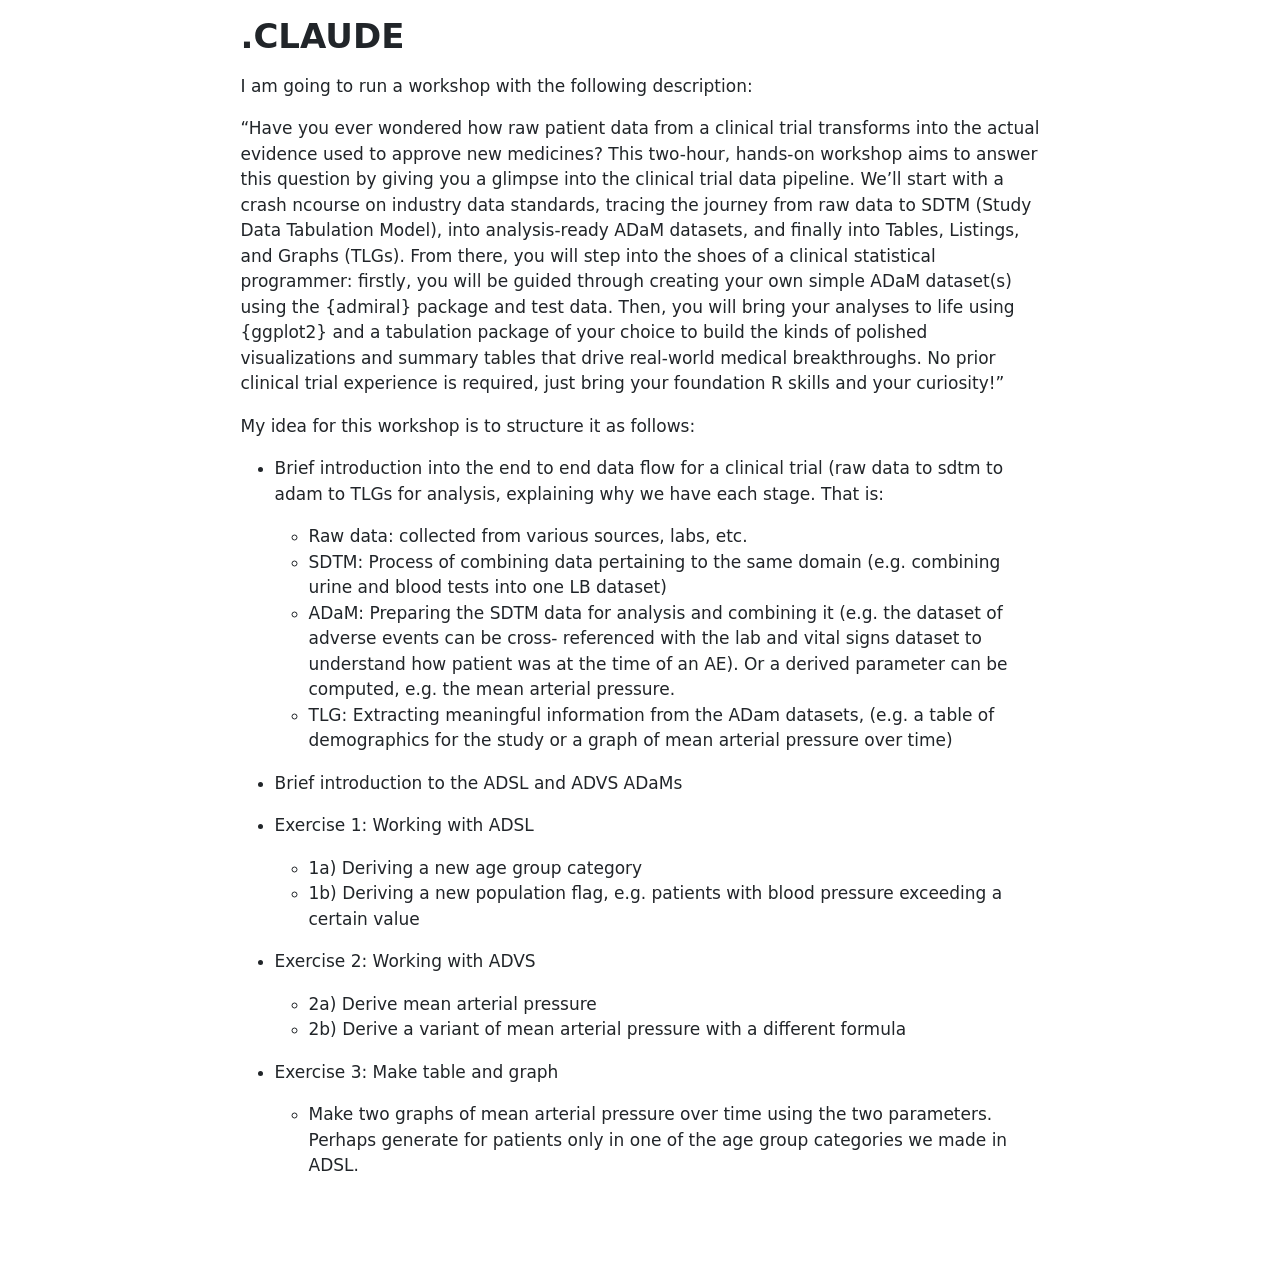
<file: docs/CLAUDE.html>
<!DOCTYPE html>
<html xmlns="http://www.w3.org/1999/xhtml" lang="en" xml:lang="en"><head>

<meta charset="utf-8">
<meta name="generator" content="quarto-1.8.24">

<meta name="viewport" content="width=device-width, initial-scale=1.0, user-scalable=yes">


<title>.CLAUDE</title>
<style>
code{white-space: pre-wrap;}
span.smallcaps{font-variant: small-caps;}
div.columns{display: flex; gap: min(4vw, 1.5em);}
div.column{flex: auto; overflow-x: auto;}
div.hanging-indent{margin-left: 1.5em; text-indent: -1.5em;}
ul.task-list{list-style: none;}
ul.task-list li input[type="checkbox"] {
  width: 0.8em;
  margin: 0 0.8em 0.2em -1em; /* quarto-specific, see https://github.com/quarto-dev/quarto-cli/issues/4556 */ 
  vertical-align: middle;
}
</style>


<script src="CLAUDE_files/libs/clipboard/clipboard.min.js"></script>
<script src="CLAUDE_files/libs/quarto-html/quarto.js" type="module"></script>
<script src="CLAUDE_files/libs/quarto-html/tabsets/tabsets.js" type="module"></script>
<script src="CLAUDE_files/libs/quarto-html/axe/axe-check.js" type="module"></script>
<script src="CLAUDE_files/libs/quarto-html/popper.min.js"></script>
<script src="CLAUDE_files/libs/quarto-html/tippy.umd.min.js"></script>
<script src="CLAUDE_files/libs/quarto-html/anchor.min.js"></script>
<link href="CLAUDE_files/libs/quarto-html/tippy.css" rel="stylesheet">
<link href="CLAUDE_files/libs/quarto-html/quarto-syntax-highlighting-dc55a5b9e770e841cd82e46aadbfb9b0.css" rel="stylesheet" id="quarto-text-highlighting-styles">
<script src="CLAUDE_files/libs/bootstrap/bootstrap.min.js"></script>
<link href="CLAUDE_files/libs/bootstrap/bootstrap-icons.css" rel="stylesheet">
<link href="CLAUDE_files/libs/bootstrap/bootstrap-9e3ffae467580fdb927a41352e75a2e0.min.css" rel="stylesheet" append-hash="true" id="quarto-bootstrap" data-mode="light">


</head>

<body class="fullcontent quarto-light">

<div id="quarto-content" class="page-columns page-rows-contents page-layout-article">

<main class="content" id="quarto-document-content">

<header id="title-block-header" class="quarto-title-block default">
<div class="quarto-title">
<h1 class="title">.CLAUDE</h1>
</div>



<div class="quarto-title-meta">

    
  
    
  </div>
  


</header>


<p>I am going to run a workshop with the following description:</p>
<p>“Have you ever wondered how raw patient data from a clinical trial transforms into the actual evidence used to approve new medicines? This two-hour, hands-on workshop aims to answer this question by giving you a glimpse into the clinical trial data pipeline. We’ll start with a crash ncourse on industry data standards, tracing the journey from raw data to SDTM (Study Data Tabulation Model), into analysis-ready ADaM datasets, and finally into Tables, Listings, and Graphs (TLGs). From there, you will step into the shoes of a clinical statistical programmer: firstly, you will be guided through creating your own simple ADaM dataset(s) using the {admiral} package and test data. Then, you will bring your analyses to life using {ggplot2} and a tabulation package of your choice to build the kinds of polished visualizations and summary tables that drive real-world medical breakthroughs. No prior clinical trial experience is required, just bring your foundation R skills and your curiosity!”</p>
<p>My idea for this workshop is to structure it as follows:</p>
<ul>
<li><p>Brief introduction into the end to end data flow for a clinical trial (raw data to sdtm to adam to TLGs for analysis, explaining why we have each stage. That is:</p>
<ul>
<li>Raw data: collected from various sources, labs, etc.</li>
<li>SDTM: Process of combining data pertaining to the same domain (e.g.&nbsp;combining urine and blood tests into one LB dataset)</li>
<li>ADaM: Preparing the SDTM data for analysis and combining it (e.g.&nbsp;the dataset of adverse events can be cross- referenced with the lab and vital signs dataset to understand how patient was at the time of an AE). Or a derived parameter can be computed, e.g.&nbsp;the mean arterial pressure.</li>
<li>TLG: Extracting meaningful information from the ADam datasets, (e.g.&nbsp;a table of demographics for the study or a graph of mean arterial pressure over time)</li>
</ul></li>
<li><p>Brief introduction to the ADSL and ADVS ADaMs</p></li>
<li><p>Exercise 1: Working with ADSL</p>
<ul>
<li>1a) Deriving a new age group category</li>
<li>1b) Deriving a new population flag, e.g.&nbsp;patients with blood pressure exceeding a certain value</li>
</ul></li>
<li><p>Exercise 2: Working with ADVS</p>
<ul>
<li>2a) Derive mean arterial pressure</li>
<li>2b) Derive a variant of mean arterial pressure with a different formula</li>
</ul></li>
<li><p>Exercise 3: Make table and graph</p>
<ul>
<li>Make two graphs of mean arterial pressure over time using the two parameters. Perhaps generate for patients only in one of the age group categories we made in ADSL.</li>
</ul></li>
</ul>

</main>
<!-- /main column -->
<script id="quarto-html-after-body" type="application/javascript">
  window.document.addEventListener("DOMContentLoaded", function (event) {
    const icon = "";
    const anchorJS = new window.AnchorJS();
    anchorJS.options = {
      placement: 'right',
      icon: icon
    };
    anchorJS.add('.anchored');
    const isCodeAnnotation = (el) => {
      for (const clz of el.classList) {
        if (clz.startsWith('code-annotation-')) {                     
          return true;
        }
      }
      return false;
    }
    const onCopySuccess = function(e) {
      // button target
      const button = e.trigger;
      // don't keep focus
      button.blur();
      // flash "checked"
      button.classList.add('code-copy-button-checked');
      var currentTitle = button.getAttribute("title");
      button.setAttribute("title", "Copied!");
      let tooltip;
      if (window.bootstrap) {
        button.setAttribute("data-bs-toggle", "tooltip");
        button.setAttribute("data-bs-placement", "left");
        button.setAttribute("data-bs-title", "Copied!");
        tooltip = new bootstrap.Tooltip(button, 
          { trigger: "manual", 
            customClass: "code-copy-button-tooltip",
            offset: [0, -8]});
        tooltip.show();    
      }
      setTimeout(function() {
        if (tooltip) {
          tooltip.hide();
          button.removeAttribute("data-bs-title");
          button.removeAttribute("data-bs-toggle");
          button.removeAttribute("data-bs-placement");
        }
        button.setAttribute("title", currentTitle);
        button.classList.remove('code-copy-button-checked');
      }, 1000);
      // clear code selection
      e.clearSelection();
    }
    const getTextToCopy = function(trigger) {
      const outerScaffold = trigger.parentElement.cloneNode(true);
      const codeEl = outerScaffold.querySelector('code');
      for (const childEl of codeEl.children) {
        if (isCodeAnnotation(childEl)) {
          childEl.remove();
        }
      }
      return codeEl.innerText;
    }
    const clipboard = new window.ClipboardJS('.code-copy-button:not([data-in-quarto-modal])', {
      text: getTextToCopy
    });
    clipboard.on('success', onCopySuccess);
    if (window.document.getElementById('quarto-embedded-source-code-modal')) {
      const clipboardModal = new window.ClipboardJS('.code-copy-button[data-in-quarto-modal]', {
        text: getTextToCopy,
        container: window.document.getElementById('quarto-embedded-source-code-modal')
      });
      clipboardModal.on('success', onCopySuccess);
    }
      var localhostRegex = new RegExp(/^(?:http|https):\/\/localhost\:?[0-9]*\//);
      var mailtoRegex = new RegExp(/^mailto:/);
        var filterRegex = new RegExp('/' + window.location.host + '/');
      var isInternal = (href) => {
          return filterRegex.test(href) || localhostRegex.test(href) || mailtoRegex.test(href);
      }
      // Inspect non-navigation links and adorn them if external
     var links = window.document.querySelectorAll('a[href]:not(.nav-link):not(.navbar-brand):not(.toc-action):not(.sidebar-link):not(.sidebar-item-toggle):not(.pagination-link):not(.no-external):not([aria-hidden]):not(.dropdown-item):not(.quarto-navigation-tool):not(.about-link)');
      for (var i=0; i<links.length; i++) {
        const link = links[i];
        if (!isInternal(link.href)) {
          // undo the damage that might have been done by quarto-nav.js in the case of
          // links that we want to consider external
          if (link.dataset.originalHref !== undefined) {
            link.href = link.dataset.originalHref;
          }
        }
      }
    function tippyHover(el, contentFn, onTriggerFn, onUntriggerFn) {
      const config = {
        allowHTML: true,
        maxWidth: 500,
        delay: 100,
        arrow: false,
        appendTo: function(el) {
            return el.parentElement;
        },
        interactive: true,
        interactiveBorder: 10,
        theme: 'quarto',
        placement: 'bottom-start',
      };
      if (contentFn) {
        config.content = contentFn;
      }
      if (onTriggerFn) {
        config.onTrigger = onTriggerFn;
      }
      if (onUntriggerFn) {
        config.onUntrigger = onUntriggerFn;
      }
      window.tippy(el, config); 
    }
    const noterefs = window.document.querySelectorAll('a[role="doc-noteref"]');
    for (var i=0; i<noterefs.length; i++) {
      const ref = noterefs[i];
      tippyHover(ref, function() {
        // use id or data attribute instead here
        let href = ref.getAttribute('data-footnote-href') || ref.getAttribute('href');
        try { href = new URL(href).hash; } catch {}
        const id = href.replace(/^#\/?/, "");
        const note = window.document.getElementById(id);
        if (note) {
          return note.innerHTML;
        } else {
          return "";
        }
      });
    }
    const xrefs = window.document.querySelectorAll('a.quarto-xref');
    const processXRef = (id, note) => {
      // Strip column container classes
      const stripColumnClz = (el) => {
        el.classList.remove("page-full", "page-columns");
        if (el.children) {
          for (const child of el.children) {
            stripColumnClz(child);
          }
        }
      }
      stripColumnClz(note)
      if (id === null || id.startsWith('sec-')) {
        // Special case sections, only their first couple elements
        const container = document.createElement("div");
        if (note.children && note.children.length > 2) {
          container.appendChild(note.children[0].cloneNode(true));
          for (let i = 1; i < note.children.length; i++) {
            const child = note.children[i];
            if (child.tagName === "P" && child.innerText === "") {
              continue;
            } else {
              container.appendChild(child.cloneNode(true));
              break;
            }
          }
          if (window.Quarto?.typesetMath) {
            window.Quarto.typesetMath(container);
          }
          return container.innerHTML
        } else {
          if (window.Quarto?.typesetMath) {
            window.Quarto.typesetMath(note);
          }
          return note.innerHTML;
        }
      } else {
        // Remove any anchor links if they are present
        const anchorLink = note.querySelector('a.anchorjs-link');
        if (anchorLink) {
          anchorLink.remove();
        }
        if (window.Quarto?.typesetMath) {
          window.Quarto.typesetMath(note);
        }
        if (note.classList.contains("callout")) {
          return note.outerHTML;
        } else {
          return note.innerHTML;
        }
      }
    }
    for (var i=0; i<xrefs.length; i++) {
      const xref = xrefs[i];
      tippyHover(xref, undefined, function(instance) {
        instance.disable();
        let url = xref.getAttribute('href');
        let hash = undefined; 
        if (url.startsWith('#')) {
          hash = url;
        } else {
          try { hash = new URL(url).hash; } catch {}
        }
        if (hash) {
          const id = hash.replace(/^#\/?/, "");
          const note = window.document.getElementById(id);
          if (note !== null) {
            try {
              const html = processXRef(id, note.cloneNode(true));
              instance.setContent(html);
            } finally {
              instance.enable();
              instance.show();
            }
          } else {
            // See if we can fetch this
            fetch(url.split('#')[0])
            .then(res => res.text())
            .then(html => {
              const parser = new DOMParser();
              const htmlDoc = parser.parseFromString(html, "text/html");
              const note = htmlDoc.getElementById(id);
              if (note !== null) {
                const html = processXRef(id, note);
                instance.setContent(html);
              } 
            }).finally(() => {
              instance.enable();
              instance.show();
            });
          }
        } else {
          // See if we can fetch a full url (with no hash to target)
          // This is a special case and we should probably do some content thinning / targeting
          fetch(url)
          .then(res => res.text())
          .then(html => {
            const parser = new DOMParser();
            const htmlDoc = parser.parseFromString(html, "text/html");
            const note = htmlDoc.querySelector('main.content');
            if (note !== null) {
              // This should only happen for chapter cross references
              // (since there is no id in the URL)
              // remove the first header
              if (note.children.length > 0 && note.children[0].tagName === "HEADER") {
                note.children[0].remove();
              }
              const html = processXRef(null, note);
              instance.setContent(html);
            } 
          }).finally(() => {
            instance.enable();
            instance.show();
          });
        }
      }, function(instance) {
      });
    }
        let selectedAnnoteEl;
        const selectorForAnnotation = ( cell, annotation) => {
          let cellAttr = 'data-code-cell="' + cell + '"';
          let lineAttr = 'data-code-annotation="' +  annotation + '"';
          const selector = 'span[' + cellAttr + '][' + lineAttr + ']';
          return selector;
        }
        const selectCodeLines = (annoteEl) => {
          const doc = window.document;
          const targetCell = annoteEl.getAttribute("data-target-cell");
          const targetAnnotation = annoteEl.getAttribute("data-target-annotation");
          const annoteSpan = window.document.querySelector(selectorForAnnotation(targetCell, targetAnnotation));
          const lines = annoteSpan.getAttribute("data-code-lines").split(",");
          const lineIds = lines.map((line) => {
            return targetCell + "-" + line;
          })
          let top = null;
          let height = null;
          let parent = null;
          if (lineIds.length > 0) {
              //compute the position of the single el (top and bottom and make a div)
              const el = window.document.getElementById(lineIds[0]);
              top = el.offsetTop;
              height = el.offsetHeight;
              parent = el.parentElement.parentElement;
            if (lineIds.length > 1) {
              const lastEl = window.document.getElementById(lineIds[lineIds.length - 1]);
              const bottom = lastEl.offsetTop + lastEl.offsetHeight;
              height = bottom - top;
            }
            if (top !== null && height !== null && parent !== null) {
              // cook up a div (if necessary) and position it 
              let div = window.document.getElementById("code-annotation-line-highlight");
              if (div === null) {
                div = window.document.createElement("div");
                div.setAttribute("id", "code-annotation-line-highlight");
                div.style.position = 'absolute';
                parent.appendChild(div);
              }
              div.style.top = top - 2 + "px";
              div.style.height = height + 4 + "px";
              div.style.left = 0;
              let gutterDiv = window.document.getElementById("code-annotation-line-highlight-gutter");
              if (gutterDiv === null) {
                gutterDiv = window.document.createElement("div");
                gutterDiv.setAttribute("id", "code-annotation-line-highlight-gutter");
                gutterDiv.style.position = 'absolute';
                const codeCell = window.document.getElementById(targetCell);
                const gutter = codeCell.querySelector('.code-annotation-gutter');
                gutter.appendChild(gutterDiv);
              }
              gutterDiv.style.top = top - 2 + "px";
              gutterDiv.style.height = height + 4 + "px";
            }
            selectedAnnoteEl = annoteEl;
          }
        };
        const unselectCodeLines = () => {
          const elementsIds = ["code-annotation-line-highlight", "code-annotation-line-highlight-gutter"];
          elementsIds.forEach((elId) => {
            const div = window.document.getElementById(elId);
            if (div) {
              div.remove();
            }
          });
          selectedAnnoteEl = undefined;
        };
          // Handle positioning of the toggle
      window.addEventListener(
        "resize",
        throttle(() => {
          elRect = undefined;
          if (selectedAnnoteEl) {
            selectCodeLines(selectedAnnoteEl);
          }
        }, 10)
      );
      function throttle(fn, ms) {
      let throttle = false;
      let timer;
        return (...args) => {
          if(!throttle) { // first call gets through
              fn.apply(this, args);
              throttle = true;
          } else { // all the others get throttled
              if(timer) clearTimeout(timer); // cancel #2
              timer = setTimeout(() => {
                fn.apply(this, args);
                timer = throttle = false;
              }, ms);
          }
        };
      }
        // Attach click handler to the DT
        const annoteDls = window.document.querySelectorAll('dt[data-target-cell]');
        for (const annoteDlNode of annoteDls) {
          annoteDlNode.addEventListener('click', (event) => {
            const clickedEl = event.target;
            if (clickedEl !== selectedAnnoteEl) {
              unselectCodeLines();
              const activeEl = window.document.querySelector('dt[data-target-cell].code-annotation-active');
              if (activeEl) {
                activeEl.classList.remove('code-annotation-active');
              }
              selectCodeLines(clickedEl);
              clickedEl.classList.add('code-annotation-active');
            } else {
              // Unselect the line
              unselectCodeLines();
              clickedEl.classList.remove('code-annotation-active');
            }
          });
        }
    const findCites = (el) => {
      const parentEl = el.parentElement;
      if (parentEl) {
        const cites = parentEl.dataset.cites;
        if (cites) {
          return {
            el,
            cites: cites.split(' ')
          };
        } else {
          return findCites(el.parentElement)
        }
      } else {
        return undefined;
      }
    };
    var bibliorefs = window.document.querySelectorAll('a[role="doc-biblioref"]');
    for (var i=0; i<bibliorefs.length; i++) {
      const ref = bibliorefs[i];
      const citeInfo = findCites(ref);
      if (citeInfo) {
        tippyHover(citeInfo.el, function() {
          var popup = window.document.createElement('div');
          citeInfo.cites.forEach(function(cite) {
            var citeDiv = window.document.createElement('div');
            citeDiv.classList.add('hanging-indent');
            citeDiv.classList.add('csl-entry');
            var biblioDiv = window.document.getElementById('ref-' + cite);
            if (biblioDiv) {
              citeDiv.innerHTML = biblioDiv.innerHTML;
            }
            popup.appendChild(citeDiv);
          });
          return popup.innerHTML;
        });
      }
    }
  });
  </script>
</div> <!-- /content -->




</body></html>
</file>
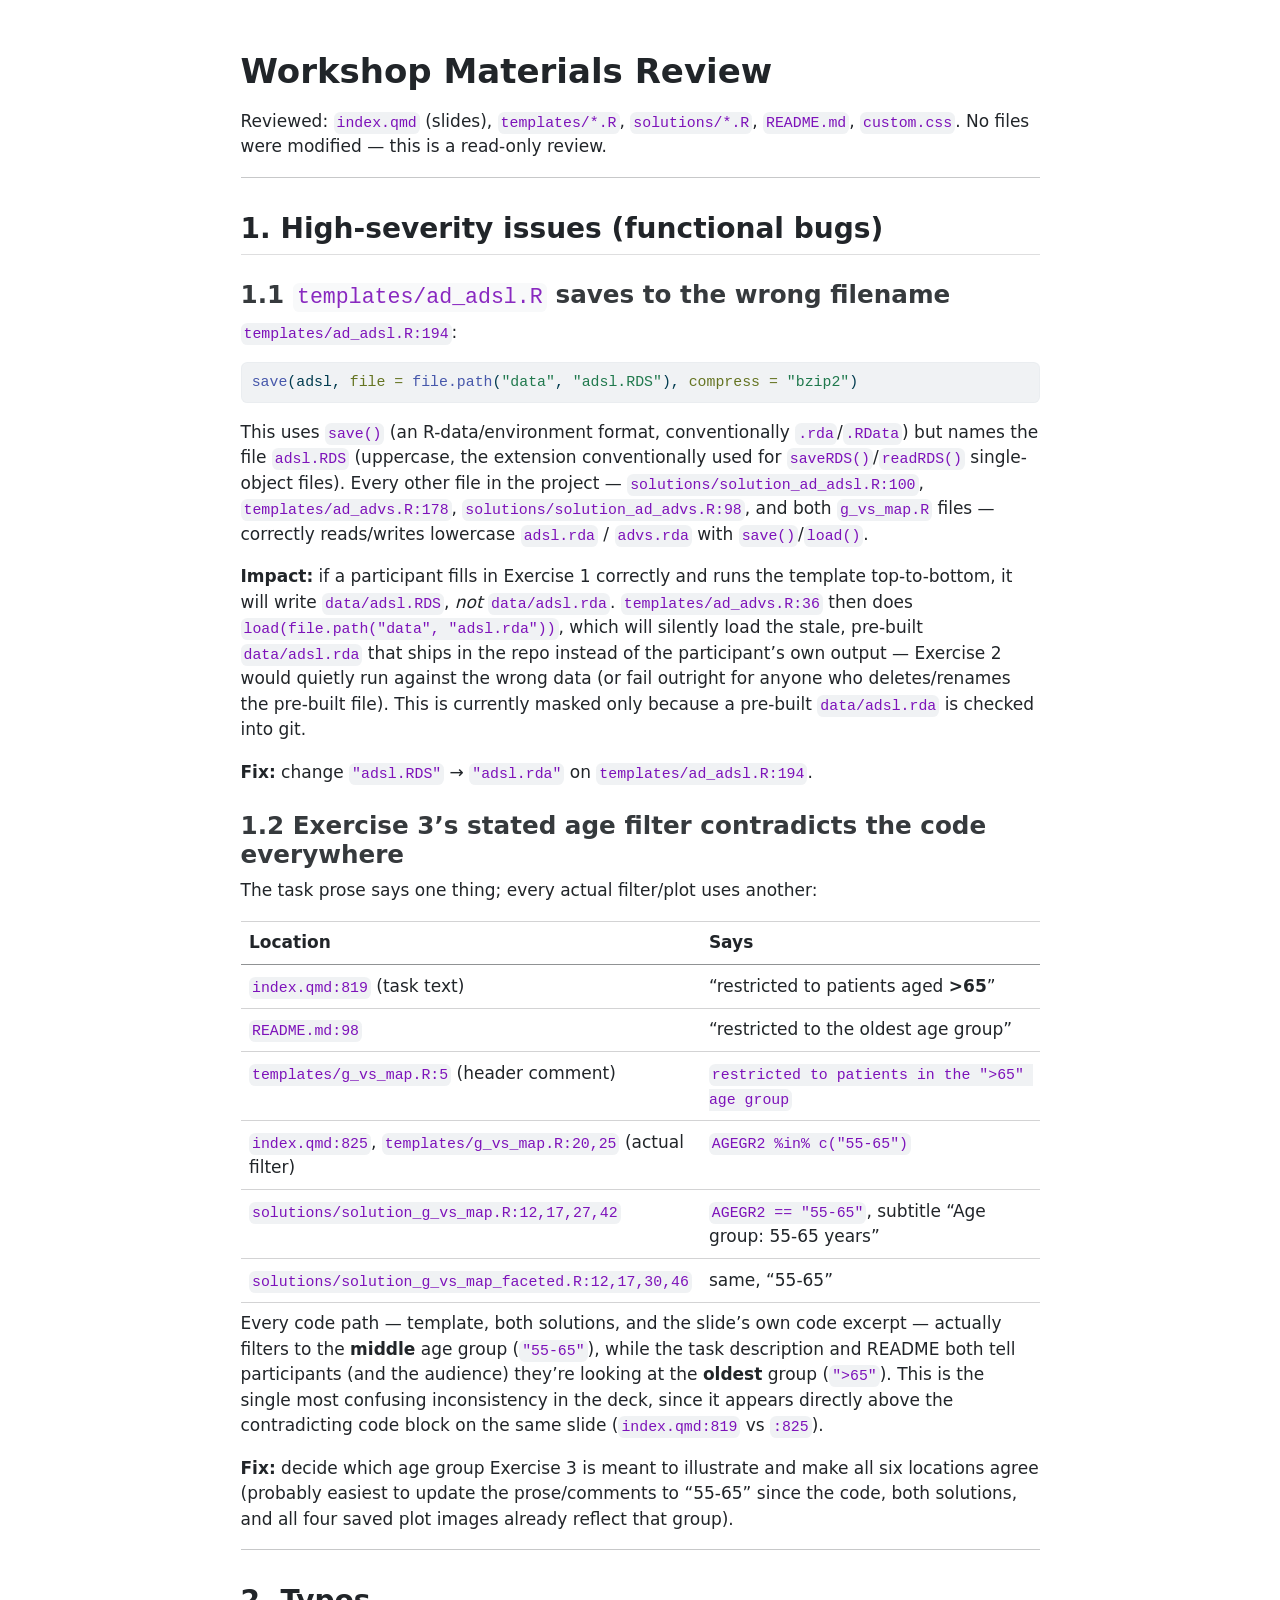
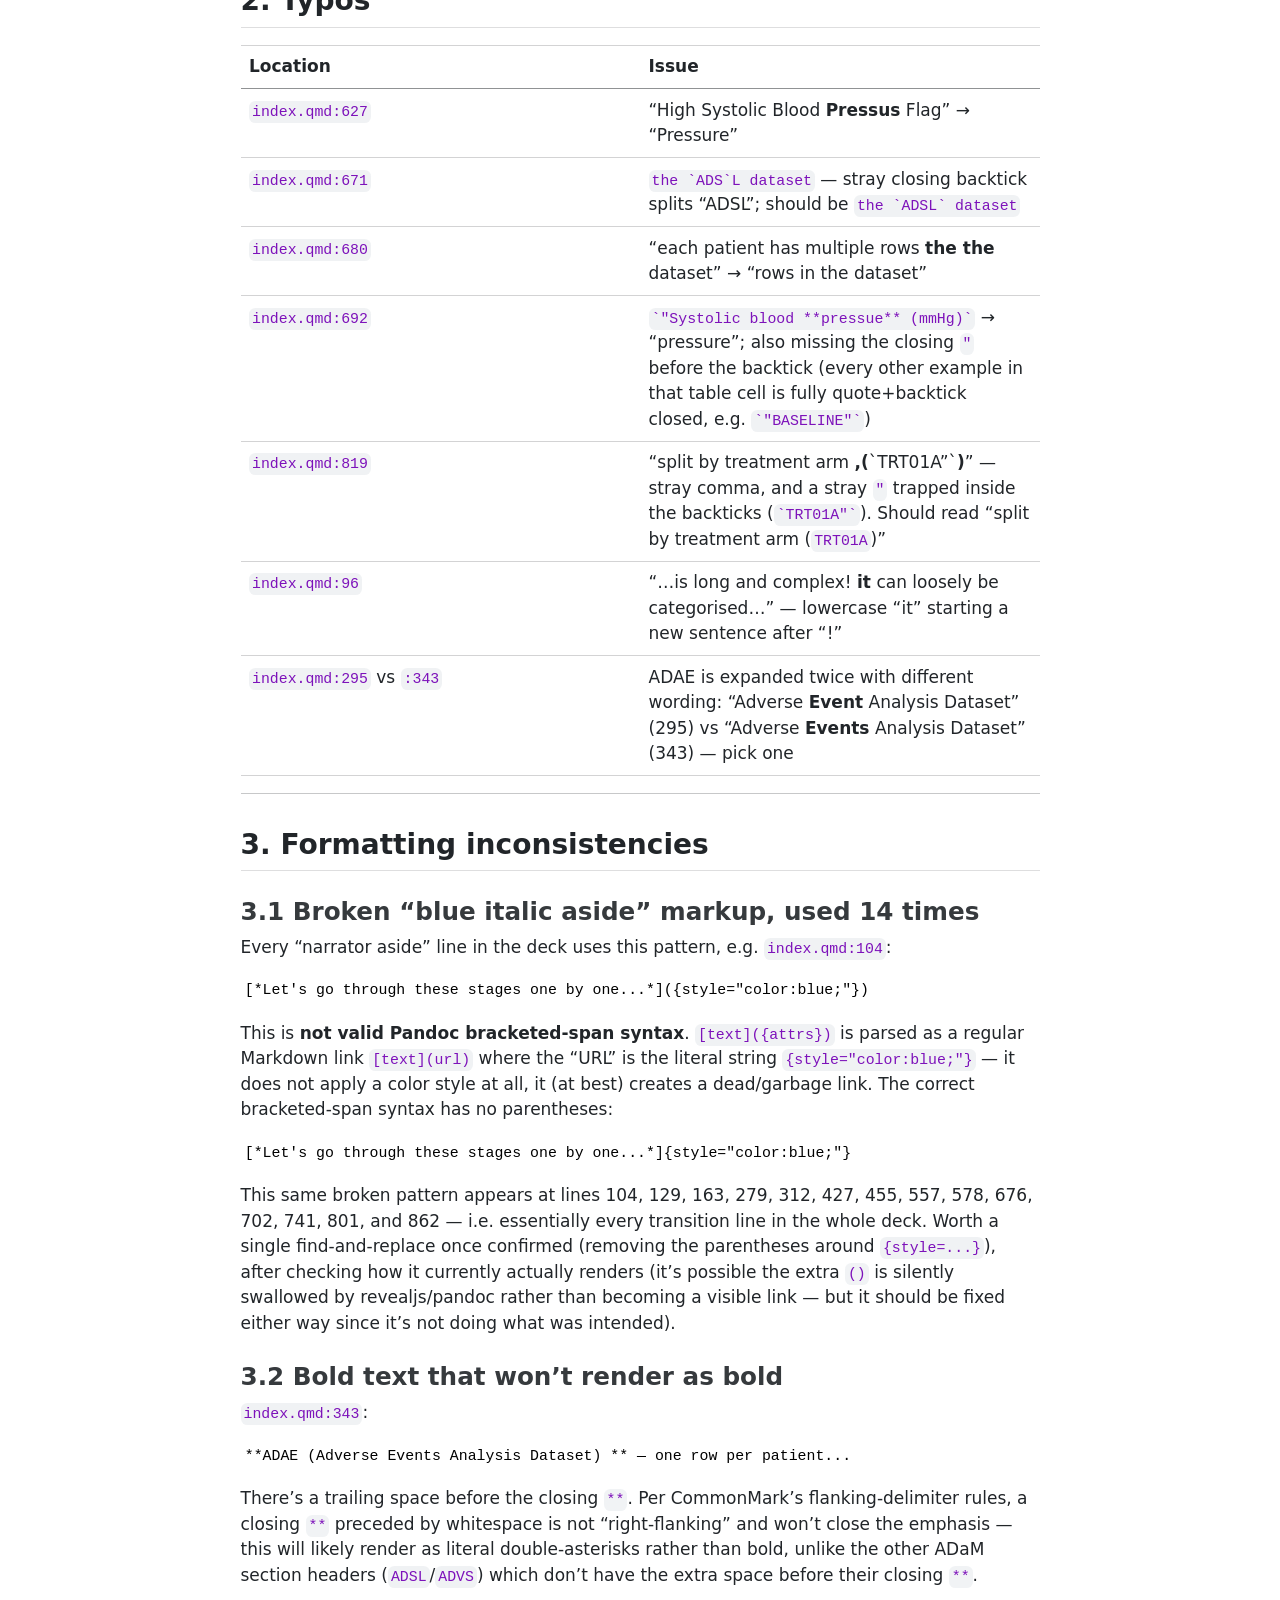
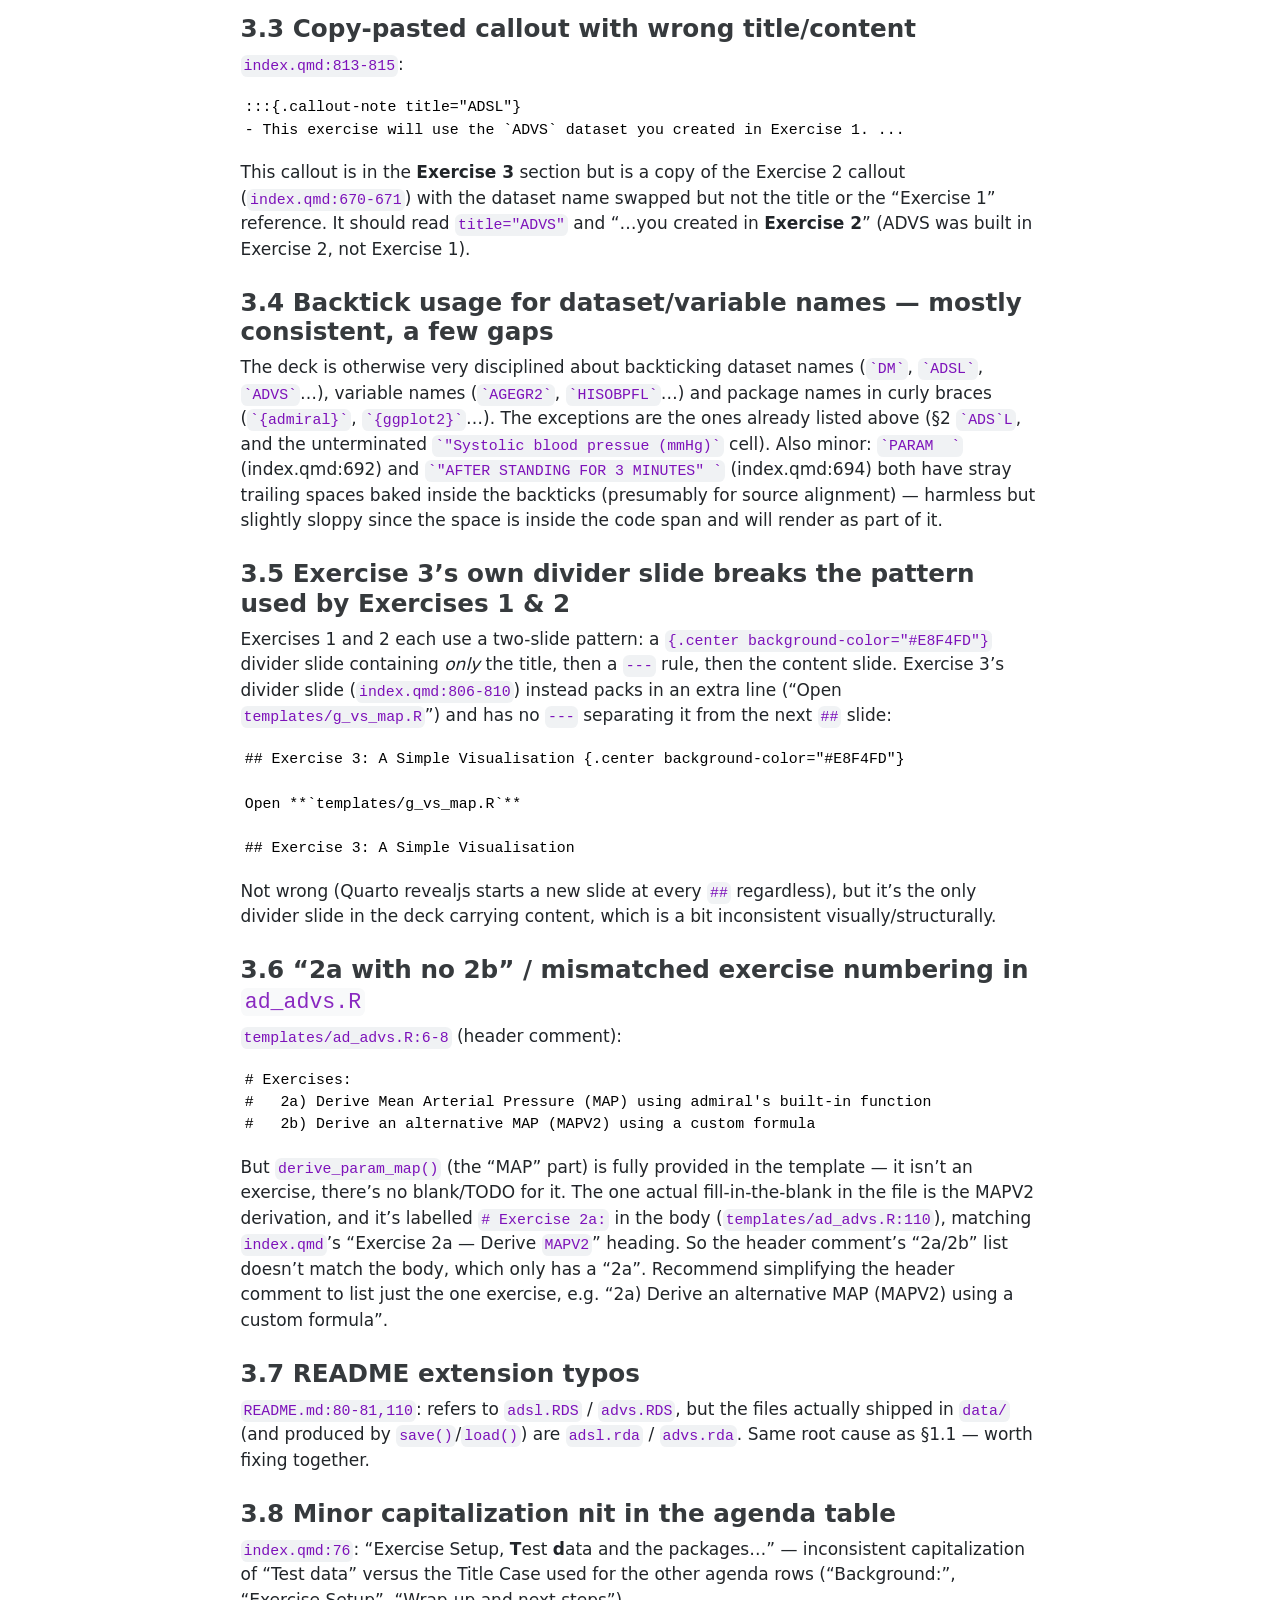
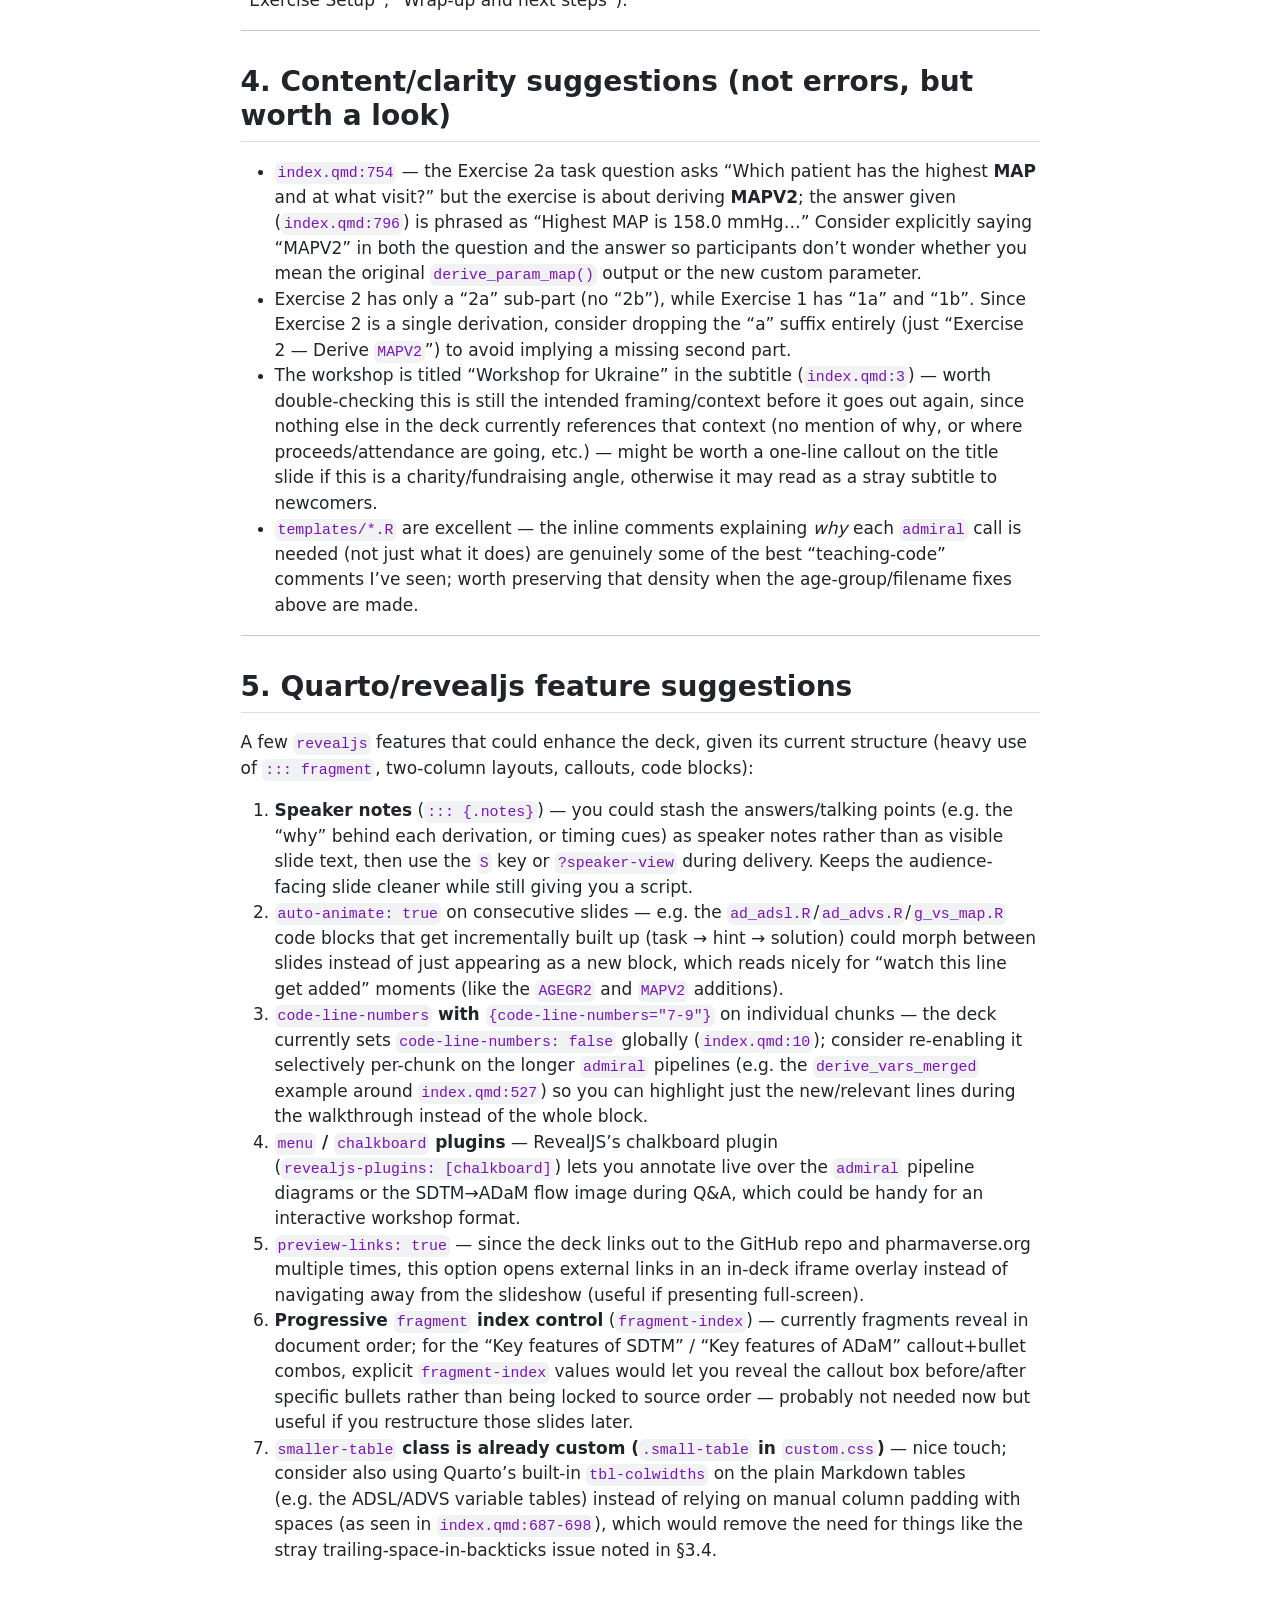
<file: docs/review.html>
<!DOCTYPE html>
<html xmlns="http://www.w3.org/1999/xhtml" lang="en" xml:lang="en"><head>

<meta charset="utf-8">
<meta name="generator" content="quarto-1.8.24">

<meta name="viewport" content="width=device-width, initial-scale=1.0, user-scalable=yes">


<title>review</title>
<style>
code{white-space: pre-wrap;}
span.smallcaps{font-variant: small-caps;}
div.columns{display: flex; gap: min(4vw, 1.5em);}
div.column{flex: auto; overflow-x: auto;}
div.hanging-indent{margin-left: 1.5em; text-indent: -1.5em;}
ul.task-list{list-style: none;}
ul.task-list li input[type="checkbox"] {
  width: 0.8em;
  margin: 0 0.8em 0.2em -1em; /* quarto-specific, see https://github.com/quarto-dev/quarto-cli/issues/4556 */ 
  vertical-align: middle;
}
/* CSS for syntax highlighting */
html { -webkit-text-size-adjust: 100%; }
pre > code.sourceCode { white-space: pre; position: relative; }
pre > code.sourceCode > span { display: inline-block; line-height: 1.25; }
pre > code.sourceCode > span:empty { height: 1.2em; }
.sourceCode { overflow: visible; }
code.sourceCode > span { color: inherit; text-decoration: inherit; }
div.sourceCode { margin: 1em 0; }
pre.sourceCode { margin: 0; }
@media screen {
div.sourceCode { overflow: auto; }
}
@media print {
pre > code.sourceCode { white-space: pre-wrap; }
pre > code.sourceCode > span { text-indent: -5em; padding-left: 5em; }
}
pre.numberSource code
  { counter-reset: source-line 0; }
pre.numberSource code > span
  { position: relative; left: -4em; counter-increment: source-line; }
pre.numberSource code > span > a:first-child::before
  { content: counter(source-line);
    position: relative; left: -1em; text-align: right; vertical-align: baseline;
    border: none; display: inline-block;
    -webkit-touch-callout: none; -webkit-user-select: none;
    -khtml-user-select: none; -moz-user-select: none;
    -ms-user-select: none; user-select: none;
    padding: 0 4px; width: 4em;
  }
pre.numberSource { margin-left: 3em;  padding-left: 4px; }
div.sourceCode
  {   }
@media screen {
pre > code.sourceCode > span > a:first-child::before { text-decoration: underline; }
}
</style>


<script src="review_files/libs/clipboard/clipboard.min.js"></script>
<script src="review_files/libs/quarto-html/quarto.js" type="module"></script>
<script src="review_files/libs/quarto-html/tabsets/tabsets.js" type="module"></script>
<script src="review_files/libs/quarto-html/axe/axe-check.js" type="module"></script>
<script src="review_files/libs/quarto-html/popper.min.js"></script>
<script src="review_files/libs/quarto-html/tippy.umd.min.js"></script>
<script src="review_files/libs/quarto-html/anchor.min.js"></script>
<link href="review_files/libs/quarto-html/tippy.css" rel="stylesheet">
<link href="review_files/libs/quarto-html/quarto-syntax-highlighting-dc55a5b9e770e841cd82e46aadbfb9b0.css" rel="stylesheet" id="quarto-text-highlighting-styles">
<script src="review_files/libs/bootstrap/bootstrap.min.js"></script>
<link href="review_files/libs/bootstrap/bootstrap-icons.css" rel="stylesheet">
<link href="review_files/libs/bootstrap/bootstrap-9e3ffae467580fdb927a41352e75a2e0.min.css" rel="stylesheet" append-hash="true" id="quarto-bootstrap" data-mode="light">


</head>

<body class="fullcontent quarto-light">

<div id="quarto-content" class="page-columns page-rows-contents page-layout-article">

<main class="content" id="quarto-document-content">




<section id="workshop-materials-review" class="level1">
<h1>Workshop Materials Review</h1>
<p>Reviewed: <code>index.qmd</code> (slides), <code>templates/*.R</code>, <code>solutions/*.R</code>, <code>README.md</code>, <code>custom.css</code>. No files were modified — this is a read-only review.</p>
<hr>
<section id="high-severity-issues-functional-bugs" class="level2">
<h2 class="anchored" data-anchor-id="high-severity-issues-functional-bugs">1. High-severity issues (functional bugs)</h2>
<section id="templatesad_adsl.r-saves-to-the-wrong-filename" class="level3">
<h3 class="anchored" data-anchor-id="templatesad_adsl.r-saves-to-the-wrong-filename">1.1 <code>templates/ad_adsl.R</code> saves to the wrong filename</h3>
<p><code>templates/ad_adsl.R:194</code>:</p>
<div class="code-copy-outer-scaffold"><div class="sourceCode" id="cb1"><pre class="sourceCode r code-with-copy"><code class="sourceCode r"><span id="cb1-1"><a href="#cb1-1" aria-hidden="true" tabindex="-1"></a><span class="fu">save</span>(adsl, <span class="at">file =</span> <span class="fu">file.path</span>(<span class="st">"data"</span>, <span class="st">"adsl.RDS"</span>), <span class="at">compress =</span> <span class="st">"bzip2"</span>)</span></code></pre></div><button title="Copy to Clipboard" class="code-copy-button"><i class="bi"></i></button></div>
<p>This uses <code>save()</code> (an R-data/environment format, conventionally <code>.rda</code>/<code>.RData</code>) but names the file <code>adsl.RDS</code> (uppercase, the extension conventionally used for <code>saveRDS()</code>/<code>readRDS()</code> single-object files). Every other file in the project — <code>solutions/solution_ad_adsl.R:100</code>, <code>templates/ad_advs.R:178</code>, <code>solutions/solution_ad_advs.R:98</code>, and both <code>g_vs_map.R</code> files — correctly reads/writes lowercase <code>adsl.rda</code> / <code>advs.rda</code> with <code>save()</code>/<code>load()</code>.</p>
<p><strong>Impact:</strong> if a participant fills in Exercise 1 correctly and runs the template top-to-bottom, it will write <code>data/adsl.RDS</code>, <em>not</em> <code>data/adsl.rda</code>. <code>templates/ad_advs.R:36</code> then does <code>load(file.path("data", "adsl.rda"))</code>, which will silently load the stale, pre-built <code>data/adsl.rda</code> that ships in the repo instead of the participant’s own output — Exercise 2 would quietly run against the wrong data (or fail outright for anyone who deletes/renames the pre-built file). This is currently masked only because a pre-built <code>data/adsl.rda</code> is checked into git.</p>
<p><strong>Fix:</strong> change <code>"adsl.RDS"</code> → <code>"adsl.rda"</code> on <code>templates/ad_adsl.R:194</code>.</p>
</section>
<section id="exercise-3s-stated-age-filter-contradicts-the-code-everywhere" class="level3">
<h3 class="anchored" data-anchor-id="exercise-3s-stated-age-filter-contradicts-the-code-everywhere">1.2 Exercise 3’s stated age filter contradicts the code everywhere</h3>
<p>The task prose says one thing; every actual filter/plot uses another:</p>
<table class="caption-top table">
<colgroup>
<col style="width: 50%">
<col style="width: 50%">
</colgroup>
<thead>
<tr class="header">
<th>Location</th>
<th>Says</th>
</tr>
</thead>
<tbody>
<tr class="odd">
<td><code>index.qmd:819</code> (task text)</td>
<td>“restricted to patients aged <strong>&gt;65</strong>”</td>
</tr>
<tr class="even">
<td><code>README.md:98</code></td>
<td>“restricted to the oldest age group”</td>
</tr>
<tr class="odd">
<td><code>templates/g_vs_map.R:5</code> (header comment)</td>
<td><code>restricted to patients in the "&gt;65" age group</code></td>
</tr>
<tr class="even">
<td><code>index.qmd:825</code>, <code>templates/g_vs_map.R:20,25</code> (actual filter)</td>
<td><code>AGEGR2 %in% c("55-65")</code></td>
</tr>
<tr class="odd">
<td><code>solutions/solution_g_vs_map.R:12,17,27,42</code></td>
<td><code>AGEGR2 == "55-65"</code>, subtitle “Age group: 55-65 years”</td>
</tr>
<tr class="even">
<td><code>solutions/solution_g_vs_map_faceted.R:12,17,30,46</code></td>
<td>same, “55-65”</td>
</tr>
</tbody>
</table>
<p>Every code path — template, both solutions, and the slide’s own code excerpt — actually filters to the <strong>middle</strong> age group (<code>"55-65"</code>), while the task description and README both tell participants (and the audience) they’re looking at the <strong>oldest</strong> group (<code>"&gt;65"</code>). This is the single most confusing inconsistency in the deck, since it appears directly above the contradicting code block on the same slide (<code>index.qmd:819</code> vs <code>:825</code>).</p>
<p><strong>Fix:</strong> decide which age group Exercise 3 is meant to illustrate and make all six locations agree (probably easiest to update the prose/comments to “55-65” since the code, both solutions, and all four saved plot images already reflect that group).</p>
<hr>
</section>
</section>
<section id="typos" class="level2">
<h2 class="anchored" data-anchor-id="typos">2. Typos</h2>
<table class="caption-top table">
<colgroup>
<col style="width: 50%">
<col style="width: 50%">
</colgroup>
<thead>
<tr class="header">
<th>Location</th>
<th>Issue</th>
</tr>
</thead>
<tbody>
<tr class="odd">
<td><code>index.qmd:627</code></td>
<td>“High Systolic Blood <strong>Pressus</strong> Flag” → “Pressure”</td>
</tr>
<tr class="even">
<td><code>index.qmd:671</code></td>
<td><code>the `ADS`L dataset</code> — stray closing backtick splits “ADSL”; should be <code>the `ADSL` dataset</code></td>
</tr>
<tr class="odd">
<td><code>index.qmd:680</code></td>
<td>“each patient has multiple rows <strong>the the</strong> dataset” → “rows in the dataset”</td>
</tr>
<tr class="even">
<td><code>index.qmd:692</code></td>
<td><code>`"Systolic blood **pressue** (mmHg)`</code> → “pressure”; also missing the closing <code>"</code> before the backtick (every other example in that table cell is fully quote+backtick closed, e.g.&nbsp;<code>`"BASELINE"`</code>)</td>
</tr>
<tr class="odd">
<td><code>index.qmd:819</code></td>
<td>“split by treatment arm <strong>,(</strong>`TRT01A”`<strong>)</strong>” — stray comma, and a stray <code>"</code> trapped inside the backticks (<code>`TRT01A"`</code>). Should read “split by treatment arm (<code>TRT01A</code>)”</td>
</tr>
<tr class="even">
<td><code>index.qmd:96</code></td>
<td>“…is long and complex! <strong>it</strong> can loosely be categorised…” — lowercase “it” starting a new sentence after “!”</td>
</tr>
<tr class="odd">
<td><code>index.qmd:295</code> vs <code>:343</code></td>
<td>ADAE is expanded twice with different wording: “Adverse <strong>Event</strong> Analysis Dataset” (295) vs “Adverse <strong>Events</strong> Analysis Dataset” (343) — pick one</td>
</tr>
</tbody>
</table>
<hr>
</section>
<section id="formatting-inconsistencies" class="level2">
<h2 class="anchored" data-anchor-id="formatting-inconsistencies">3. Formatting inconsistencies</h2>
<section id="broken-blue-italic-aside-markup-used-14-times" class="level3">
<h3 class="anchored" data-anchor-id="broken-blue-italic-aside-markup-used-14-times">3.1 Broken “blue italic aside” markup, used 14 times</h3>
<p>Every “narrator aside” line in the deck uses this pattern, e.g.&nbsp;<code>index.qmd:104</code>:</p>
<pre><code>[*Let's go through these stages one by one...*]({style="color:blue;"})</code></pre>
<p>This is <strong>not valid Pandoc bracketed-span syntax</strong>. <code>[text]({attrs})</code> is parsed as a regular Markdown link <code>[text](url)</code> where the “URL” is the literal string <code>{style="color:blue;"}</code> — it does not apply a color style at all, it (at best) creates a dead/garbage link. The correct bracketed-span syntax has no parentheses:</p>
<pre><code>[*Let's go through these stages one by one...*]{style="color:blue;"}</code></pre>
<p>This same broken pattern appears at lines 104, 129, 163, 279, 312, 427, 455, 557, 578, 676, 702, 741, 801, and 862 — i.e.&nbsp;essentially every transition line in the whole deck. Worth a single find-and-replace once confirmed (removing the parentheses around <code>{style=...}</code>), after checking how it currently actually renders (it’s possible the extra <code>()</code> is silently swallowed by revealjs/pandoc rather than becoming a visible link — but it should be fixed either way since it’s not doing what was intended).</p>
</section>
<section id="bold-text-that-wont-render-as-bold" class="level3">
<h3 class="anchored" data-anchor-id="bold-text-that-wont-render-as-bold">3.2 Bold text that won’t render as bold</h3>
<p><code>index.qmd:343</code>:</p>
<pre><code>**ADAE (Adverse Events Analysis Dataset) ** — one row per patient...</code></pre>
<p>There’s a trailing space before the closing <code>**</code>. Per CommonMark’s flanking-delimiter rules, a closing <code>**</code> preceded by whitespace is not “right-flanking” and won’t close the emphasis — this will likely render as literal double-asterisks rather than bold, unlike the other ADaM section headers (<code>ADSL</code>/<code>ADVS</code>) which don’t have the extra space before their closing <code>**</code>.</p>
</section>
<section id="copy-pasted-callout-with-wrong-titlecontent" class="level3">
<h3 class="anchored" data-anchor-id="copy-pasted-callout-with-wrong-titlecontent">3.3 Copy-pasted callout with wrong title/content</h3>
<p><code>index.qmd:813-815</code>:</p>
<pre><code>:::{.callout-note title="ADSL"}
- This exercise will use the `ADVS` dataset you created in Exercise 1. ...</code></pre>
<p>This callout is in the <strong>Exercise 3</strong> section but is a copy of the Exercise 2 callout (<code>index.qmd:670-671</code>) with the dataset name swapped but not the title or the “Exercise 1” reference. It should read <code>title="ADVS"</code> and “…you created in <strong>Exercise 2</strong>” (ADVS was built in Exercise 2, not Exercise 1).</p>
</section>
<section id="backtick-usage-for-datasetvariable-names-mostly-consistent-a-few-gaps" class="level3">
<h3 class="anchored" data-anchor-id="backtick-usage-for-datasetvariable-names-mostly-consistent-a-few-gaps">3.4 Backtick usage for dataset/variable names — mostly consistent, a few gaps</h3>
<p>The deck is otherwise very disciplined about backticking dataset names (<code>`DM`</code>, <code>`ADSL`</code>, <code>`ADVS`</code>…), variable names (<code>`AGEGR2`</code>, <code>`HISOBPFL`</code>…) and package names in curly braces (<code>`{admiral}`</code>, <code>`{ggplot2}`</code>…). The exceptions are the ones already listed above (§2 <code>`ADS`L</code>, and the unterminated <code>`"Systolic blood pressue (mmHg)`</code> cell). Also minor: <code>`PARAM  `</code> (index.qmd:692) and <code>`"AFTER STANDING FOR 3 MINUTES" `</code> (index.qmd:694) both have stray trailing spaces baked inside the backticks (presumably for source alignment) — harmless but slightly sloppy since the space is inside the code span and will render as part of it.</p>
</section>
<section id="exercise-3s-own-divider-slide-breaks-the-pattern-used-by-exercises-1-2" class="level3">
<h3 class="anchored" data-anchor-id="exercise-3s-own-divider-slide-breaks-the-pattern-used-by-exercises-1-2">3.5 Exercise 3’s own divider slide breaks the pattern used by Exercises 1 &amp; 2</h3>
<p>Exercises 1 and 2 each use a two-slide pattern: a <code>{.center background-color="#E8F4FD"}</code> divider slide containing <em>only</em> the title, then a <code>---</code> rule, then the content slide. Exercise 3’s divider slide (<code>index.qmd:806-810</code>) instead packs in an extra line (“Open <strong><code>templates/g_vs_map.R</code></strong>”) and has no <code>---</code> separating it from the next <code>##</code> slide:</p>
<pre><code>## Exercise 3: A Simple Visualisation {.center background-color="#E8F4FD"}

Open **`templates/g_vs_map.R`**

## Exercise 3: A Simple Visualisation</code></pre>
<p>Not wrong (Quarto revealjs starts a new slide at every <code>##</code> regardless), but it’s the only divider slide in the deck carrying content, which is a bit inconsistent visually/structurally.</p>
</section>
<section id="a-with-no-2b-mismatched-exercise-numbering-in-ad_advs.r" class="level3">
<h3 class="anchored" data-anchor-id="a-with-no-2b-mismatched-exercise-numbering-in-ad_advs.r">3.6 “2a with no 2b” / mismatched exercise numbering in <code>ad_advs.R</code></h3>
<p><code>templates/ad_advs.R:6-8</code> (header comment):</p>
<pre><code># Exercises:
#   2a) Derive Mean Arterial Pressure (MAP) using admiral's built-in function
#   2b) Derive an alternative MAP (MAPV2) using a custom formula</code></pre>
<p>But <code>derive_param_map()</code> (the “MAP” part) is fully provided in the template — it isn’t an exercise, there’s no blank/TODO for it. The one actual fill-in-the-blank in the file is the MAPV2 derivation, and it’s labelled <code># Exercise 2a:</code> in the body (<code>templates/ad_advs.R:110</code>), matching <code>index.qmd</code>’s “Exercise 2a — Derive <code>MAPV2</code>” heading. So the header comment’s “2a/2b” list doesn’t match the body, which only has a “2a”. Recommend simplifying the header comment to list just the one exercise, e.g.&nbsp;“2a) Derive an alternative MAP (MAPV2) using a custom formula”.</p>
</section>
<section id="readme-extension-typos" class="level3">
<h3 class="anchored" data-anchor-id="readme-extension-typos">3.7 README extension typos</h3>
<p><code>README.md:80-81,110</code>: refers to <code>adsl.RDS</code> / <code>advs.RDS</code>, but the files actually shipped in <code>data/</code> (and produced by <code>save()</code>/<code>load()</code>) are <code>adsl.rda</code> / <code>advs.rda</code>. Same root cause as §1.1 — worth fixing together.</p>
</section>
<section id="minor-capitalization-nit-in-the-agenda-table" class="level3">
<h3 class="anchored" data-anchor-id="minor-capitalization-nit-in-the-agenda-table">3.8 Minor capitalization nit in the agenda table</h3>
<p><code>index.qmd:76</code>: “Exercise Setup, <strong>T</strong>est <strong>d</strong>ata and the packages…” — inconsistent capitalization of “Test data” versus the Title Case used for the other agenda rows (“Background:”, “Exercise Setup”, “Wrap-up and next steps”).</p>
<hr>
</section>
</section>
<section id="contentclarity-suggestions-not-errors-but-worth-a-look" class="level2">
<h2 class="anchored" data-anchor-id="contentclarity-suggestions-not-errors-but-worth-a-look">4. Content/clarity suggestions (not errors, but worth a look)</h2>
<ul>
<li><strong><code>index.qmd:754</code></strong> — the Exercise 2a task question asks “Which patient has the highest <strong>MAP</strong> and at what visit?” but the exercise is about deriving <strong>MAPV2</strong>; the answer given (<code>index.qmd:796</code>) is phrased as “Highest MAP is 158.0 mmHg…” Consider explicitly saying “MAPV2” in both the question and the answer so participants don’t wonder whether you mean the original <code>derive_param_map()</code> output or the new custom parameter.</li>
<li>Exercise 2 has only a “2a” sub-part (no “2b”), while Exercise 1 has “1a” and “1b”. Since Exercise 2 is a single derivation, consider dropping the “a” suffix entirely (just “Exercise 2 — Derive <code>MAPV2</code>”) to avoid implying a missing second part.</li>
<li>The workshop is titled “Workshop for Ukraine” in the subtitle (<code>index.qmd:3</code>) — worth double-checking this is still the intended framing/context before it goes out again, since nothing else in the deck currently references that context (no mention of why, or where proceeds/attendance are going, etc.) — might be worth a one-line callout on the title slide if this is a charity/fundraising angle, otherwise it may read as a stray subtitle to newcomers.</li>
<li><code>templates/*.R</code> are excellent — the inline comments explaining <em>why</em> each <code>admiral</code> call is needed (not just what it does) are genuinely some of the best “teaching-code” comments I’ve seen; worth preserving that density when the age-group/filename fixes above are made.</li>
</ul>
<hr>
</section>
<section id="quartorevealjs-feature-suggestions" class="level2">
<h2 class="anchored" data-anchor-id="quartorevealjs-feature-suggestions">5. Quarto/revealjs feature suggestions</h2>
<p>A few <code>revealjs</code> features that could enhance the deck, given its current structure (heavy use of <code>::: fragment</code>, two-column layouts, callouts, code blocks):</p>
<ol type="1">
<li><strong>Speaker notes</strong> (<code>::: {.notes}</code>) — you could stash the answers/talking points (e.g.&nbsp;the “why” behind each derivation, or timing cues) as speaker notes rather than as visible slide text, then use the <code>S</code> key or <code>?speaker-view</code> during delivery. Keeps the audience-facing slide cleaner while still giving you a script.</li>
<li><strong><code>auto-animate: true</code></strong> on consecutive slides — e.g.&nbsp;the <code>ad_adsl.R</code>/<code>ad_advs.R</code>/<code>g_vs_map.R</code> code blocks that get incrementally built up (task → hint → solution) could morph between slides instead of just appearing as a new block, which reads nicely for “watch this line get added” moments (like the <code>AGEGR2</code> and <code>MAPV2</code> additions).</li>
<li><strong><code>code-line-numbers</code> with <code>{code-line-numbers="7-9"}</code></strong> on individual chunks — the deck currently sets <code>code-line-numbers: false</code> globally (<code>index.qmd:10</code>); consider re-enabling it selectively per-chunk on the longer <code>admiral</code> pipelines (e.g.&nbsp;the <code>derive_vars_merged</code> example around <code>index.qmd:527</code>) so you can highlight just the new/relevant lines during the walkthrough instead of the whole block.</li>
<li><strong><code>menu</code> / <code>chalkboard</code> plugins</strong> — RevealJS’s chalkboard plugin (<code>revealjs-plugins: [chalkboard]</code>) lets you annotate live over the <code>admiral</code> pipeline diagrams or the SDTM→ADaM flow image during Q&amp;A, which could be handy for an interactive workshop format.</li>
<li><strong><code>preview-links: true</code></strong> — since the deck links out to the GitHub repo and pharmaverse.org multiple times, this option opens external links in an in-deck iframe overlay instead of navigating away from the slideshow (useful if presenting full-screen).</li>
<li><strong>Progressive <code>fragment</code> index control</strong> (<code>fragment-index</code>) — currently fragments reveal in document order; for the “Key features of SDTM” / “Key features of ADaM” callout+bullet combos, explicit <code>fragment-index</code> values would let you reveal the callout box before/after specific bullets rather than being locked to source order — probably not needed now but useful if you restructure those slides later.</li>
<li><strong><code>smaller-table</code> class is already custom (<code>.small-table</code> in <code>custom.css</code>)</strong> — nice touch; consider also using Quarto’s built-in <code>tbl-colwidths</code> on the plain Markdown tables (e.g.&nbsp;the ADSL/ADVS variable tables) instead of relying on manual column padding with spaces (as seen in <code>index.qmd:687-698</code>), which would remove the need for things like the stray trailing-space-in-backticks issue noted in §3.4.</li>
</ol>
</section>
</section>

</main>
<!-- /main column -->
<script id="quarto-html-after-body" type="application/javascript">
  window.document.addEventListener("DOMContentLoaded", function (event) {
    const icon = "";
    const anchorJS = new window.AnchorJS();
    anchorJS.options = {
      placement: 'right',
      icon: icon
    };
    anchorJS.add('.anchored');
    const isCodeAnnotation = (el) => {
      for (const clz of el.classList) {
        if (clz.startsWith('code-annotation-')) {                     
          return true;
        }
      }
      return false;
    }
    const onCopySuccess = function(e) {
      // button target
      const button = e.trigger;
      // don't keep focus
      button.blur();
      // flash "checked"
      button.classList.add('code-copy-button-checked');
      var currentTitle = button.getAttribute("title");
      button.setAttribute("title", "Copied!");
      let tooltip;
      if (window.bootstrap) {
        button.setAttribute("data-bs-toggle", "tooltip");
        button.setAttribute("data-bs-placement", "left");
        button.setAttribute("data-bs-title", "Copied!");
        tooltip = new bootstrap.Tooltip(button, 
          { trigger: "manual", 
            customClass: "code-copy-button-tooltip",
            offset: [0, -8]});
        tooltip.show();    
      }
      setTimeout(function() {
        if (tooltip) {
          tooltip.hide();
          button.removeAttribute("data-bs-title");
          button.removeAttribute("data-bs-toggle");
          button.removeAttribute("data-bs-placement");
        }
        button.setAttribute("title", currentTitle);
        button.classList.remove('code-copy-button-checked');
      }, 1000);
      // clear code selection
      e.clearSelection();
    }
    const getTextToCopy = function(trigger) {
      const outerScaffold = trigger.parentElement.cloneNode(true);
      const codeEl = outerScaffold.querySelector('code');
      for (const childEl of codeEl.children) {
        if (isCodeAnnotation(childEl)) {
          childEl.remove();
        }
      }
      return codeEl.innerText;
    }
    const clipboard = new window.ClipboardJS('.code-copy-button:not([data-in-quarto-modal])', {
      text: getTextToCopy
    });
    clipboard.on('success', onCopySuccess);
    if (window.document.getElementById('quarto-embedded-source-code-modal')) {
      const clipboardModal = new window.ClipboardJS('.code-copy-button[data-in-quarto-modal]', {
        text: getTextToCopy,
        container: window.document.getElementById('quarto-embedded-source-code-modal')
      });
      clipboardModal.on('success', onCopySuccess);
    }
      var localhostRegex = new RegExp(/^(?:http|https):\/\/localhost\:?[0-9]*\//);
      var mailtoRegex = new RegExp(/^mailto:/);
        var filterRegex = new RegExp('/' + window.location.host + '/');
      var isInternal = (href) => {
          return filterRegex.test(href) || localhostRegex.test(href) || mailtoRegex.test(href);
      }
      // Inspect non-navigation links and adorn them if external
     var links = window.document.querySelectorAll('a[href]:not(.nav-link):not(.navbar-brand):not(.toc-action):not(.sidebar-link):not(.sidebar-item-toggle):not(.pagination-link):not(.no-external):not([aria-hidden]):not(.dropdown-item):not(.quarto-navigation-tool):not(.about-link)');
      for (var i=0; i<links.length; i++) {
        const link = links[i];
        if (!isInternal(link.href)) {
          // undo the damage that might have been done by quarto-nav.js in the case of
          // links that we want to consider external
          if (link.dataset.originalHref !== undefined) {
            link.href = link.dataset.originalHref;
          }
        }
      }
    function tippyHover(el, contentFn, onTriggerFn, onUntriggerFn) {
      const config = {
        allowHTML: true,
        maxWidth: 500,
        delay: 100,
        arrow: false,
        appendTo: function(el) {
            return el.parentElement;
        },
        interactive: true,
        interactiveBorder: 10,
        theme: 'quarto',
        placement: 'bottom-start',
      };
      if (contentFn) {
        config.content = contentFn;
      }
      if (onTriggerFn) {
        config.onTrigger = onTriggerFn;
      }
      if (onUntriggerFn) {
        config.onUntrigger = onUntriggerFn;
      }
      window.tippy(el, config); 
    }
    const noterefs = window.document.querySelectorAll('a[role="doc-noteref"]');
    for (var i=0; i<noterefs.length; i++) {
      const ref = noterefs[i];
      tippyHover(ref, function() {
        // use id or data attribute instead here
        let href = ref.getAttribute('data-footnote-href') || ref.getAttribute('href');
        try { href = new URL(href).hash; } catch {}
        const id = href.replace(/^#\/?/, "");
        const note = window.document.getElementById(id);
        if (note) {
          return note.innerHTML;
        } else {
          return "";
        }
      });
    }
    const xrefs = window.document.querySelectorAll('a.quarto-xref');
    const processXRef = (id, note) => {
      // Strip column container classes
      const stripColumnClz = (el) => {
        el.classList.remove("page-full", "page-columns");
        if (el.children) {
          for (const child of el.children) {
            stripColumnClz(child);
          }
        }
      }
      stripColumnClz(note)
      if (id === null || id.startsWith('sec-')) {
        // Special case sections, only their first couple elements
        const container = document.createElement("div");
        if (note.children && note.children.length > 2) {
          container.appendChild(note.children[0].cloneNode(true));
          for (let i = 1; i < note.children.length; i++) {
            const child = note.children[i];
            if (child.tagName === "P" && child.innerText === "") {
              continue;
            } else {
              container.appendChild(child.cloneNode(true));
              break;
            }
          }
          if (window.Quarto?.typesetMath) {
            window.Quarto.typesetMath(container);
          }
          return container.innerHTML
        } else {
          if (window.Quarto?.typesetMath) {
            window.Quarto.typesetMath(note);
          }
          return note.innerHTML;
        }
      } else {
        // Remove any anchor links if they are present
        const anchorLink = note.querySelector('a.anchorjs-link');
        if (anchorLink) {
          anchorLink.remove();
        }
        if (window.Quarto?.typesetMath) {
          window.Quarto.typesetMath(note);
        }
        if (note.classList.contains("callout")) {
          return note.outerHTML;
        } else {
          return note.innerHTML;
        }
      }
    }
    for (var i=0; i<xrefs.length; i++) {
      const xref = xrefs[i];
      tippyHover(xref, undefined, function(instance) {
        instance.disable();
        let url = xref.getAttribute('href');
        let hash = undefined; 
        if (url.startsWith('#')) {
          hash = url;
        } else {
          try { hash = new URL(url).hash; } catch {}
        }
        if (hash) {
          const id = hash.replace(/^#\/?/, "");
          const note = window.document.getElementById(id);
          if (note !== null) {
            try {
              const html = processXRef(id, note.cloneNode(true));
              instance.setContent(html);
            } finally {
              instance.enable();
              instance.show();
            }
          } else {
            // See if we can fetch this
            fetch(url.split('#')[0])
            .then(res => res.text())
            .then(html => {
              const parser = new DOMParser();
              const htmlDoc = parser.parseFromString(html, "text/html");
              const note = htmlDoc.getElementById(id);
              if (note !== null) {
                const html = processXRef(id, note);
                instance.setContent(html);
              } 
            }).finally(() => {
              instance.enable();
              instance.show();
            });
          }
        } else {
          // See if we can fetch a full url (with no hash to target)
          // This is a special case and we should probably do some content thinning / targeting
          fetch(url)
          .then(res => res.text())
          .then(html => {
            const parser = new DOMParser();
            const htmlDoc = parser.parseFromString(html, "text/html");
            const note = htmlDoc.querySelector('main.content');
            if (note !== null) {
              // This should only happen for chapter cross references
              // (since there is no id in the URL)
              // remove the first header
              if (note.children.length > 0 && note.children[0].tagName === "HEADER") {
                note.children[0].remove();
              }
              const html = processXRef(null, note);
              instance.setContent(html);
            } 
          }).finally(() => {
            instance.enable();
            instance.show();
          });
        }
      }, function(instance) {
      });
    }
        let selectedAnnoteEl;
        const selectorForAnnotation = ( cell, annotation) => {
          let cellAttr = 'data-code-cell="' + cell + '"';
          let lineAttr = 'data-code-annotation="' +  annotation + '"';
          const selector = 'span[' + cellAttr + '][' + lineAttr + ']';
          return selector;
        }
        const selectCodeLines = (annoteEl) => {
          const doc = window.document;
          const targetCell = annoteEl.getAttribute("data-target-cell");
          const targetAnnotation = annoteEl.getAttribute("data-target-annotation");
          const annoteSpan = window.document.querySelector(selectorForAnnotation(targetCell, targetAnnotation));
          const lines = annoteSpan.getAttribute("data-code-lines").split(",");
          const lineIds = lines.map((line) => {
            return targetCell + "-" + line;
          })
          let top = null;
          let height = null;
          let parent = null;
          if (lineIds.length > 0) {
              //compute the position of the single el (top and bottom and make a div)
              const el = window.document.getElementById(lineIds[0]);
              top = el.offsetTop;
              height = el.offsetHeight;
              parent = el.parentElement.parentElement;
            if (lineIds.length > 1) {
              const lastEl = window.document.getElementById(lineIds[lineIds.length - 1]);
              const bottom = lastEl.offsetTop + lastEl.offsetHeight;
              height = bottom - top;
            }
            if (top !== null && height !== null && parent !== null) {
              // cook up a div (if necessary) and position it 
              let div = window.document.getElementById("code-annotation-line-highlight");
              if (div === null) {
                div = window.document.createElement("div");
                div.setAttribute("id", "code-annotation-line-highlight");
                div.style.position = 'absolute';
                parent.appendChild(div);
              }
              div.style.top = top - 2 + "px";
              div.style.height = height + 4 + "px";
              div.style.left = 0;
              let gutterDiv = window.document.getElementById("code-annotation-line-highlight-gutter");
              if (gutterDiv === null) {
                gutterDiv = window.document.createElement("div");
                gutterDiv.setAttribute("id", "code-annotation-line-highlight-gutter");
                gutterDiv.style.position = 'absolute';
                const codeCell = window.document.getElementById(targetCell);
                const gutter = codeCell.querySelector('.code-annotation-gutter');
                gutter.appendChild(gutterDiv);
              }
              gutterDiv.style.top = top - 2 + "px";
              gutterDiv.style.height = height + 4 + "px";
            }
            selectedAnnoteEl = annoteEl;
          }
        };
        const unselectCodeLines = () => {
          const elementsIds = ["code-annotation-line-highlight", "code-annotation-line-highlight-gutter"];
          elementsIds.forEach((elId) => {
            const div = window.document.getElementById(elId);
            if (div) {
              div.remove();
            }
          });
          selectedAnnoteEl = undefined;
        };
          // Handle positioning of the toggle
      window.addEventListener(
        "resize",
        throttle(() => {
          elRect = undefined;
          if (selectedAnnoteEl) {
            selectCodeLines(selectedAnnoteEl);
          }
        }, 10)
      );
      function throttle(fn, ms) {
      let throttle = false;
      let timer;
        return (...args) => {
          if(!throttle) { // first call gets through
              fn.apply(this, args);
              throttle = true;
          } else { // all the others get throttled
              if(timer) clearTimeout(timer); // cancel #2
              timer = setTimeout(() => {
                fn.apply(this, args);
                timer = throttle = false;
              }, ms);
          }
        };
      }
        // Attach click handler to the DT
        const annoteDls = window.document.querySelectorAll('dt[data-target-cell]');
        for (const annoteDlNode of annoteDls) {
          annoteDlNode.addEventListener('click', (event) => {
            const clickedEl = event.target;
            if (clickedEl !== selectedAnnoteEl) {
              unselectCodeLines();
              const activeEl = window.document.querySelector('dt[data-target-cell].code-annotation-active');
              if (activeEl) {
                activeEl.classList.remove('code-annotation-active');
              }
              selectCodeLines(clickedEl);
              clickedEl.classList.add('code-annotation-active');
            } else {
              // Unselect the line
              unselectCodeLines();
              clickedEl.classList.remove('code-annotation-active');
            }
          });
        }
    const findCites = (el) => {
      const parentEl = el.parentElement;
      if (parentEl) {
        const cites = parentEl.dataset.cites;
        if (cites) {
          return {
            el,
            cites: cites.split(' ')
          };
        } else {
          return findCites(el.parentElement)
        }
      } else {
        return undefined;
      }
    };
    var bibliorefs = window.document.querySelectorAll('a[role="doc-biblioref"]');
    for (var i=0; i<bibliorefs.length; i++) {
      const ref = bibliorefs[i];
      const citeInfo = findCites(ref);
      if (citeInfo) {
        tippyHover(citeInfo.el, function() {
          var popup = window.document.createElement('div');
          citeInfo.cites.forEach(function(cite) {
            var citeDiv = window.document.createElement('div');
            citeDiv.classList.add('hanging-indent');
            citeDiv.classList.add('csl-entry');
            var biblioDiv = window.document.getElementById('ref-' + cite);
            if (biblioDiv) {
              citeDiv.innerHTML = biblioDiv.innerHTML;
            }
            popup.appendChild(citeDiv);
          });
          return popup.innerHTML;
        });
      }
    }
  });
  </script>
</div> <!-- /content -->




</body></html>
</file>
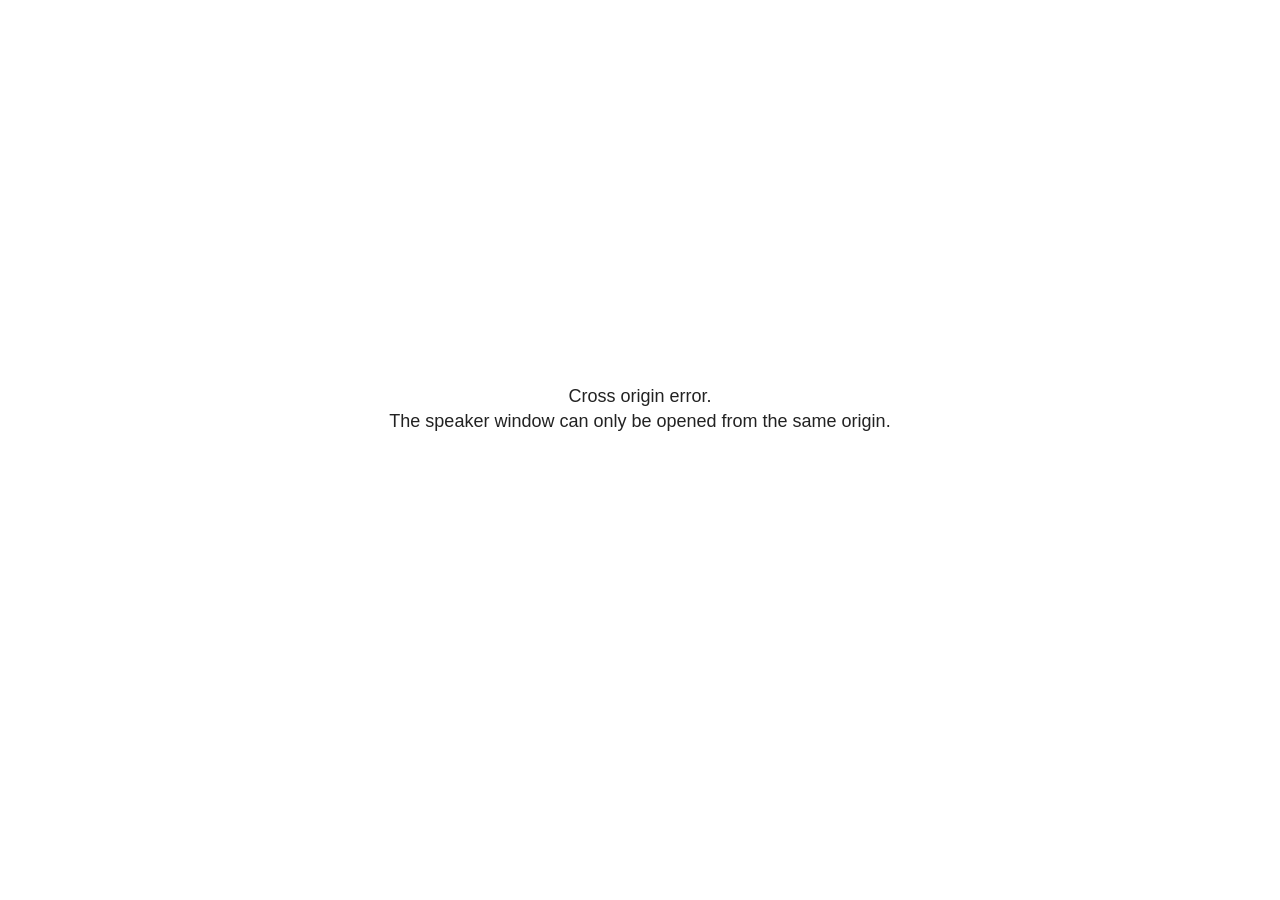
<file: docs/index_files/libs/revealjs/plugin/notes/speaker-view.html>
<!--
	NOTE: You need to build the notes plugin after making changes to this file.
-->
<html lang="en">
	<head>
		<meta charset="utf-8">

		<title>reveal.js - Speaker View</title>

		<style>
			body {
				font-family: Helvetica;
				font-size: 18px;
			}

			#current-slide,
			#upcoming-slide,
			#speaker-controls {
				padding: 6px;
				box-sizing: border-box;
				-moz-box-sizing: border-box;
			}

			#current-slide iframe,
			#upcoming-slide iframe {
				width: 100%;
				height: 100%;
				border: 1px solid #ddd;
			}

			#current-slide .label,
			#upcoming-slide .label {
				position: absolute;
				top: 10px;
				left: 10px;
				z-index: 2;
			}

			#connection-status {
				position: absolute;
				top: 0;
				left: 0;
				width: 100%;
				height: 100%;
				z-index: 20;
				padding: 30% 20% 20% 20%;
				font-size: 18px;
				color: #222;
				background: #fff;
				text-align: center;
				box-sizing: border-box;
				line-height: 1.4;
			}

			.overlay-element {
				height: 34px;
				line-height: 34px;
				padding: 0 10px;
				text-shadow: none;
				background: rgba( 220, 220, 220, 0.8 );
				color: #222;
				font-size: 14px;
			}

			.overlay-element.interactive:hover {
				background: rgba( 220, 220, 220, 1 );
			}

			#current-slide {
				position: absolute;
				width: 60%;
				height: 100%;
				top: 0;
				left: 0;
				padding-right: 0;
			}

			#upcoming-slide {
				position: absolute;
				width: 40%;
				height: 40%;
				right: 0;
				top: 0;
			}

			/* Speaker controls */
			#speaker-controls {
				position: absolute;
				top: 40%;
				right: 0;
				width: 40%;
				height: 60%;
				overflow: auto;
				font-size: 18px;
			}

				.speaker-controls-time.hidden,
				.speaker-controls-notes.hidden {
					display: none;
				}

				.speaker-controls-time .label,
				.speaker-controls-pace .label,
				.speaker-controls-notes .label {
					text-transform: uppercase;
					font-weight: normal;
					font-size: 0.66em;
					color: #666;
					margin: 0;
				}

				.speaker-controls-time, .speaker-controls-pace {
					border-bottom: 1px solid rgba( 200, 200, 200, 0.5 );
					margin-bottom: 10px;
					padding: 10px 16px;
					padding-bottom: 20px;
					cursor: pointer;
				}

				.speaker-controls-time .reset-button {
					opacity: 0;
					float: right;
					color: #666;
					text-decoration: none;
				}
				.speaker-controls-time:hover .reset-button {
					opacity: 1;
				}

				.speaker-controls-time .timer,
				.speaker-controls-time .clock {
					width: 50%;
				}

				.speaker-controls-time .timer,
				.speaker-controls-time .clock,
				.speaker-controls-time .pacing .hours-value,
				.speaker-controls-time .pacing .minutes-value,
				.speaker-controls-time .pacing .seconds-value {
					font-size: 1.9em;
				}

				.speaker-controls-time .timer {
					float: left;
				}

				.speaker-controls-time .clock {
					float: right;
					text-align: right;
				}

				.speaker-controls-time span.mute {
					opacity: 0.3;
				}

				.speaker-controls-time .pacing-title {
					margin-top: 5px;
				}

				.speaker-controls-time .pacing.ahead {
					color: blue;
				}

				.speaker-controls-time .pacing.on-track {
					color: green;
				}

				.speaker-controls-time .pacing.behind {
					color: red;
				}

				.speaker-controls-notes {
					padding: 10px 16px;
				}

				.speaker-controls-notes .value {
					margin-top: 5px;
					line-height: 1.4;
					font-size: 1.2em;
				}

			/* Layout selector */
			#speaker-layout {
				position: absolute;
				top: 10px;
				right: 10px;
				color: #222;
				z-index: 10;
			}
				#speaker-layout select {
					position: absolute;
					width: 100%;
					height: 100%;
					top: 0;
					left: 0;
					border: 0;
					box-shadow: 0;
					cursor: pointer;
					opacity: 0;

					font-size: 1em;
					background-color: transparent;

					-moz-appearance: none;
					-webkit-appearance: none;
					-webkit-tap-highlight-color: rgba(0, 0, 0, 0);
				}

				#speaker-layout select:focus {
					outline: none;
					box-shadow: none;
				}

			.clear {
				clear: both;
			}

			/* Speaker layout: Wide */
			body[data-speaker-layout="wide"] #current-slide,
			body[data-speaker-layout="wide"] #upcoming-slide {
				width: 50%;
				height: 45%;
				padding: 6px;
			}

			body[data-speaker-layout="wide"] #current-slide {
				top: 0;
				left: 0;
			}

			body[data-speaker-layout="wide"] #upcoming-slide {
				top: 0;
				left: 50%;
			}

			body[data-speaker-layout="wide"] #speaker-controls {
				top: 45%;
				left: 0;
				width: 100%;
				height: 50%;
				font-size: 1.25em;
			}

			/* Speaker layout: Tall */
			body[data-speaker-layout="tall"] #current-slide,
			body[data-speaker-layout="tall"] #upcoming-slide {
				width: 45%;
				height: 50%;
				padding: 6px;
			}

			body[data-speaker-layout="tall"] #current-slide {
				top: 0;
				left: 0;
			}

			body[data-speaker-layout="tall"] #upcoming-slide {
				top: 50%;
				left: 0;
			}

			body[data-speaker-layout="tall"] #speaker-controls {
				padding-top: 40px;
				top: 0;
				left: 45%;
				width: 55%;
				height: 100%;
				font-size: 1.25em;
			}

			/* Speaker layout: Notes only */
			body[data-speaker-layout="notes-only"] #current-slide,
			body[data-speaker-layout="notes-only"] #upcoming-slide {
				display: none;
			}

			body[data-speaker-layout="notes-only"] #speaker-controls {
				padding-top: 40px;
				top: 0;
				left: 0;
				width: 100%;
				height: 100%;
				font-size: 1.25em;
			}

			@media screen and (max-width: 1080px) {
				body[data-speaker-layout="default"] #speaker-controls {
					font-size: 16px;
				}
			}

			@media screen and (max-width: 900px) {
				body[data-speaker-layout="default"] #speaker-controls {
					font-size: 14px;
				}
			}

			@media screen and (max-width: 800px) {
				body[data-speaker-layout="default"] #speaker-controls {
					font-size: 12px;
				}
			}

		</style>
	</head>

	<body>

		<div id="connection-status">Loading speaker view...</div>

		<div id="current-slide"></div>
		<div id="upcoming-slide"><span class="overlay-element label">Upcoming</span></div>
		<div id="speaker-controls">
			<div class="speaker-controls-time">
				<h4 class="label">Time <span class="reset-button">Click to Reset</span></h4>
				<div class="clock">
					<span class="clock-value">0:00 AM</span>
				</div>
				<div class="timer">
					<span class="hours-value">00</span><span class="minutes-value">:00</span><span class="seconds-value">:00</span>
				</div>
				<div class="clear"></div>

				<h4 class="label pacing-title" style="display: none">Pacing – Time to finish current slide</h4>
				<div class="pacing" style="display: none">
					<span class="hours-value">00</span><span class="minutes-value">:00</span><span class="seconds-value">:00</span>
				</div>
			</div>

			<div class="speaker-controls-notes hidden">
				<h4 class="label">Notes</h4>
				<div class="value"></div>
			</div>
		</div>
		<div id="speaker-layout" class="overlay-element interactive">
			<span class="speaker-layout-label"></span>
			<select class="speaker-layout-dropdown"></select>
		</div>

		<script>

			(function() {

				var notes,
					notesValue,
					currentState,
					currentSlide,
					upcomingSlide,
					layoutLabel,
					layoutDropdown,
					pendingCalls = {},
					lastRevealApiCallId = 0,
					connected = false

				var connectionStatus = document.querySelector( '#connection-status' );

				var SPEAKER_LAYOUTS = {
					'default': 'Default',
					'wide': 'Wide',
					'tall': 'Tall',
					'notes-only': 'Notes only'
				};

				setupLayout();

				let openerOrigin;

				try {
					openerOrigin = window.opener.location.origin;
				}
				catch ( error ) { console.warn( error ) }

				// In order to prevent XSS, the speaker view will only run if its
				// opener has the same origin as itself
				if( window.location.origin !== openerOrigin ) {
					connectionStatus.innerHTML = 'Cross origin error.<br>The speaker window can only be opened from the same origin.';
					return;
				}

				var connectionTimeout = setTimeout( function() {
					connectionStatus.innerHTML = 'Error connecting to main window.<br>Please try closing and reopening the speaker view.';
				}, 5000 );

				window.addEventListener( 'message', function( event ) {

					// Validate the origin of all messages to avoid parsing messages
					// that aren't meant for us. Ignore when running off file:// so
					// that the speaker view continues to work without a web server.
					if( window.location.origin !== event.origin && window.location.origin !== 'file://' ) {
						return
					}

					clearTimeout( connectionTimeout );
					connectionStatus.style.display = 'none';

					var data = JSON.parse( event.data );

					// The overview mode is only useful to the reveal.js instance
					// where navigation occurs so we don't sync it
					if( data.state ) delete data.state.overview;

					// Messages sent by the notes plugin inside of the main window
					if( data && data.namespace === 'reveal-notes' ) {
						if( data.type === 'connect' ) {
							handleConnectMessage( data );
						}
						else if( data.type === 'state' ) {
							handleStateMessage( data );
						}
						else if( data.type === 'return' ) {
							pendingCalls[data.callId](data.result);
							delete pendingCalls[data.callId];
						}
					}
					// Messages sent by the reveal.js inside of the current slide preview
					else if( data && data.namespace === 'reveal' ) {
						if( /ready/.test( data.eventName ) ) {
							// Send a message back to notify that the handshake is complete
							window.opener.postMessage( JSON.stringify({ namespace: 'reveal-notes', type: 'connected'} ), '*' );
						}
						else if( /slidechanged|fragmentshown|fragmenthidden|paused|resumed/.test( data.eventName ) && currentState !== JSON.stringify( data.state ) ) {

							dispatchStateToMainWindow( data.state );

						}
					}

				} );

				/**
				 * Updates the presentation in the main window to match the state
				 * of the presentation in the notes window.
				 */
				const dispatchStateToMainWindow = debounce(( state ) => {
					window.opener.postMessage( JSON.stringify({ method: 'setState', args: [ state ]} ), '*' );
				}, 500);

				/**
				 * Asynchronously calls the Reveal.js API of the main frame.
				 */
				function callRevealApi( methodName, methodArguments, callback ) {

					var callId = ++lastRevealApiCallId;
					pendingCalls[callId] = callback;
					window.opener.postMessage( JSON.stringify( {
						namespace: 'reveal-notes',
						type: 'call',
						callId: callId,
						methodName: methodName,
						arguments: methodArguments
					} ), '*' );

				}

				/**
				 * Called when the main window is trying to establish a
				 * connection.
				 */
				function handleConnectMessage( data ) {

					if( connected === false ) {
						connected = true;

						setupIframes( data );
						setupKeyboard();
						setupNotes();
						setupTimer();
						setupHeartbeat();
					}

				}

				/**
				 * Called when the main window sends an updated state.
				 */
				function handleStateMessage( data ) {

					// Store the most recently set state to avoid circular loops
					// applying the same state
					currentState = JSON.stringify( data.state );

					// No need for updating the notes in case of fragment changes
					if ( data.notes ) {
						notes.classList.remove( 'hidden' );
						notesValue.style.whiteSpace = data.whitespace;
						if( data.markdown ) {
							notesValue.innerHTML = marked( data.notes );
						}
						else {
							notesValue.innerHTML = data.notes;
						}
					}
					else {
						notes.classList.add( 'hidden' );
					}

					// Update the note slides
					currentSlide.contentWindow.postMessage( JSON.stringify({ method: 'setState', args: [ data.state ] }), '*' );
					upcomingSlide.contentWindow.postMessage( JSON.stringify({ method: 'setState', args: [ data.state ] }), '*' );
					upcomingSlide.contentWindow.postMessage( JSON.stringify({ method: 'next' }), '*' );

				}

				// Limit to max one state update per X ms
				handleStateMessage = debounce( handleStateMessage, 200 );

				/**
				 * Forward keyboard events to the current slide window.
				 * This enables keyboard events to work even if focus
				 * isn't set on the current slide iframe.
				 *
				 * Block F5 default handling, it reloads and disconnects
				 * the speaker notes window.
				 */
				function setupKeyboard() {

					document.addEventListener( 'keydown', function( event ) {
						if( event.keyCode === 116 || ( event.metaKey && event.keyCode === 82 ) ) {
							event.preventDefault();
							return false;
						}
						currentSlide.contentWindow.postMessage( JSON.stringify({ method: 'triggerKey', args: [ event.keyCode ] }), '*' );
					} );

				}

				/**
				 * Creates the preview iframes.
				 */
				function setupIframes( data ) {

					var params = [
						'receiver',
						'progress=false',
						'history=false',
						'transition=none',
						'autoSlide=0',
						'backgroundTransition=none'
					].join( '&' );

					var urlSeparator = /\?/.test(data.url) ? '&' : '?';
					var hash = '#/' + data.state.indexh + '/' + data.state.indexv;
					var currentURL = data.url + urlSeparator + params + '&scrollActivationWidth=false&postMessageEvents=true' + hash;
					var upcomingURL = data.url + urlSeparator + params + '&scrollActivationWidth=false&controls=false' + hash;

					currentSlide = document.createElement( 'iframe' );
					currentSlide.setAttribute( 'width', 1280 );
					currentSlide.setAttribute( 'height', 1024 );
					currentSlide.setAttribute( 'src', currentURL );
					document.querySelector( '#current-slide' ).appendChild( currentSlide );

					upcomingSlide = document.createElement( 'iframe' );
					upcomingSlide.setAttribute( 'width', 640 );
					upcomingSlide.setAttribute( 'height', 512 );
					upcomingSlide.setAttribute( 'src', upcomingURL );
					document.querySelector( '#upcoming-slide' ).appendChild( upcomingSlide );

				}

				/**
				 * Setup the notes UI.
				 */
				function setupNotes() {

					notes = document.querySelector( '.speaker-controls-notes' );
					notesValue = document.querySelector( '.speaker-controls-notes .value' );

				}

				/**
				 * We send out a heartbeat at all times to ensure we can
				 * reconnect with the main presentation window after reloads.
				 */
				function setupHeartbeat() {

					setInterval( () => {
						window.opener.postMessage( JSON.stringify({ namespace: 'reveal-notes', type: 'heartbeat'} ), '*' );
					}, 1000 );

				}

				function getTimings( callback ) {

					callRevealApi( 'getSlidesAttributes', [], function ( slideAttributes ) {
						callRevealApi( 'getConfig', [], function ( config ) {
							var totalTime = config.totalTime;
							var minTimePerSlide = config.minimumTimePerSlide || 0;
							var defaultTiming = config.defaultTiming;
							if ((defaultTiming == null) && (totalTime == null)) {
								callback(null);
								return;
							}
							// Setting totalTime overrides defaultTiming
							if (totalTime) {
								defaultTiming = 0;
							}
							var timings = [];
							for ( var i in slideAttributes ) {
								var slide = slideAttributes[ i ];
								var timing = defaultTiming;
								if( slide.hasOwnProperty( 'data-timing' )) {
									var t = slide[ 'data-timing' ];
									timing = parseInt(t);
									if( isNaN(timing) ) {
										console.warn("Could not parse timing '" + t + "' of slide " + i + "; using default of " + defaultTiming);
										timing = defaultTiming;
									}
								}
								timings.push(timing);
							}
							if ( totalTime ) {
								// After we've allocated time to individual slides, we summarize it and
								// subtract it from the total time
								var remainingTime = totalTime - timings.reduce( function(a, b) { return a + b; }, 0 );
								// The remaining time is divided by the number of slides that have 0 seconds
								// allocated at the moment, giving the average time-per-slide on the remaining slides
								var remainingSlides = (timings.filter( function(x) { return x == 0 }) ).length
								var timePerSlide = Math.round( remainingTime / remainingSlides, 0 )
								// And now we replace every zero-value timing with that average
								timings = timings.map( function(x) { return (x==0 ? timePerSlide : x) } );
							}
							var slidesUnderMinimum = timings.filter( function(x) { return (x < minTimePerSlide) } ).length
							if ( slidesUnderMinimum ) {
								message = "The pacing time for " + slidesUnderMinimum + " slide(s) is under the configured minimum of " + minTimePerSlide + " seconds. Check the data-timing attribute on individual slides, or consider increasing the totalTime or minimumTimePerSlide configuration options (or removing some slides).";
								alert(message);
							}
							callback( timings );
						} );
					} );

				}

				/**
				 * Return the number of seconds allocated for presenting
				 * all slides up to and including this one.
				 */
				function getTimeAllocated( timings, callback ) {

					callRevealApi( 'getSlidePastCount', [], function ( currentSlide ) {
						var allocated = 0;
						for (var i in timings.slice(0, currentSlide + 1)) {
							allocated += timings[i];
						}
						callback( allocated );
					} );

				}

				/**
				 * Create the timer and clock and start updating them
				 * at an interval.
				 */
				function setupTimer() {

					var start = new Date(),
					timeEl = document.querySelector( '.speaker-controls-time' ),
					clockEl = timeEl.querySelector( '.clock-value' ),
					hoursEl = timeEl.querySelector( '.hours-value' ),
					minutesEl = timeEl.querySelector( '.minutes-value' ),
					secondsEl = timeEl.querySelector( '.seconds-value' ),
					pacingTitleEl = timeEl.querySelector( '.pacing-title' ),
					pacingEl = timeEl.querySelector( '.pacing' ),
					pacingHoursEl = pacingEl.querySelector( '.hours-value' ),
					pacingMinutesEl = pacingEl.querySelector( '.minutes-value' ),
					pacingSecondsEl = pacingEl.querySelector( '.seconds-value' );

					var timings = null;
					getTimings( function ( _timings ) {

						timings = _timings;
						if (_timings !== null) {
							pacingTitleEl.style.removeProperty('display');
							pacingEl.style.removeProperty('display');
						}

						// Update once directly
						_updateTimer();

						// Then update every second
						setInterval( _updateTimer, 1000 );

					} );


					function _resetTimer() {

						if (timings == null) {
							start = new Date();
							_updateTimer();
						}
						else {
							// Reset timer to beginning of current slide
							getTimeAllocated( timings, function ( slideEndTimingSeconds ) {
								var slideEndTiming = slideEndTimingSeconds * 1000;
								callRevealApi( 'getSlidePastCount', [], function ( currentSlide ) {
									var currentSlideTiming = timings[currentSlide] * 1000;
									var previousSlidesTiming = slideEndTiming - currentSlideTiming;
									var now = new Date();
									start = new Date(now.getTime() - previousSlidesTiming);
									_updateTimer();
								} );
							} );
						}

					}

					timeEl.addEventListener( 'click', function() {
						_resetTimer();
						return false;
					} );

					function _displayTime( hrEl, minEl, secEl, time) {

						var sign = Math.sign(time) == -1 ? "-" : "";
						time = Math.abs(Math.round(time / 1000));
						var seconds = time % 60;
						var minutes = Math.floor( time / 60 ) % 60 ;
						var hours = Math.floor( time / ( 60 * 60 )) ;
						hrEl.innerHTML = sign + zeroPadInteger( hours );
						if (hours == 0) {
							hrEl.classList.add( 'mute' );
						}
						else {
							hrEl.classList.remove( 'mute' );
						}
						minEl.innerHTML = ':' + zeroPadInteger( minutes );
						if (hours == 0 && minutes == 0) {
							minEl.classList.add( 'mute' );
						}
						else {
							minEl.classList.remove( 'mute' );
						}
						secEl.innerHTML = ':' + zeroPadInteger( seconds );
					}

					function _updateTimer() {

						var diff, hours, minutes, seconds,
						now = new Date();

						diff = now.getTime() - start.getTime();

						clockEl.innerHTML = now.toLocaleTimeString( 'en-US', { hour12: true, hour: '2-digit', minute:'2-digit' } );
						_displayTime( hoursEl, minutesEl, secondsEl, diff );
						if (timings !== null) {
							_updatePacing(diff);
						}

					}

					function _updatePacing(diff) {

						getTimeAllocated( timings, function ( slideEndTimingSeconds ) {
							var slideEndTiming = slideEndTimingSeconds * 1000;

							callRevealApi( 'getSlidePastCount', [], function ( currentSlide ) {
								var currentSlideTiming = timings[currentSlide] * 1000;
								var timeLeftCurrentSlide = slideEndTiming - diff;
								if (timeLeftCurrentSlide < 0) {
									pacingEl.className = 'pacing behind';
								}
								else if (timeLeftCurrentSlide < currentSlideTiming) {
									pacingEl.className = 'pacing on-track';
								}
								else {
									pacingEl.className = 'pacing ahead';
								}
								_displayTime( pacingHoursEl, pacingMinutesEl, pacingSecondsEl, timeLeftCurrentSlide );
							} );
						} );
					}

				}

				/**
				 * Sets up the speaker view layout and layout selector.
				 */
				function setupLayout() {

					layoutDropdown = document.querySelector( '.speaker-layout-dropdown' );
					layoutLabel = document.querySelector( '.speaker-layout-label' );

					// Render the list of available layouts
					for( var id in SPEAKER_LAYOUTS ) {
						var option = document.createElement( 'option' );
						option.setAttribute( 'value', id );
						option.textContent = SPEAKER_LAYOUTS[ id ];
						layoutDropdown.appendChild( option );
					}

					// Monitor the dropdown for changes
					layoutDropdown.addEventListener( 'change', function( event ) {

						setLayout( layoutDropdown.value );

					}, false );

					// Restore any currently persisted layout
					setLayout( getLayout() );

				}

				/**
				 * Sets a new speaker view layout. The layout is persisted
				 * in local storage.
				 */
				function setLayout( value ) {

					var title = SPEAKER_LAYOUTS[ value ];

					layoutLabel.innerHTML = 'Layout' + ( title ? ( ': ' + title ) : '' );
					layoutDropdown.value = value;

					document.body.setAttribute( 'data-speaker-layout', value );

					// Persist locally
					if( supportsLocalStorage() ) {
						window.localStorage.setItem( 'reveal-speaker-layout', value );
					}

				}

				/**
				 * Returns the ID of the most recently set speaker layout
				 * or our default layout if none has been set.
				 */
				function getLayout() {

					if( supportsLocalStorage() ) {
						var layout = window.localStorage.getItem( 'reveal-speaker-layout' );
						if( layout ) {
							return layout;
						}
					}

					// Default to the first record in the layouts hash
					for( var id in SPEAKER_LAYOUTS ) {
						return id;
					}

				}

				function supportsLocalStorage() {

					try {
						localStorage.setItem('test', 'test');
						localStorage.removeItem('test');
						return true;
					}
					catch( e ) {
						return false;
					}

				}

				function zeroPadInteger( num ) {

					var str = '00' + parseInt( num );
					return str.substring( str.length - 2 );

				}

				/**
				 * Limits the frequency at which a function can be called.
				 */
				function debounce( fn, ms ) {

					var lastTime = 0,
						timeout;

					return function() {

						var args = arguments;
						var context = this;

						clearTimeout( timeout );

						var timeSinceLastCall = Date.now() - lastTime;
						if( timeSinceLastCall > ms ) {
							fn.apply( context, args );
							lastTime = Date.now();
						}
						else {
							timeout = setTimeout( function() {
								fn.apply( context, args );
								lastTime = Date.now();
							}, ms - timeSinceLastCall );
						}

					}

				}

			})();

		</script>
	</body>
</html>
</file>
<file: docs/CLAUDE_files/libs/quarto-html/tippy.css>
.tippy-box[data-animation=fade][data-state=hidden]{opacity:0}[data-tippy-root]{max-width:calc(100vw - 10px)}.tippy-box{position:relative;background-color:#333;color:#fff;border-radius:4px;font-size:14px;line-height:1.4;white-space:normal;outline:0;transition-property:transform,visibility,opacity}.tippy-box[data-placement^=top]>.tippy-arrow{bottom:0}.tippy-box[data-placement^=top]>.tippy-arrow:before{bottom:-7px;left:0;border-width:8px 8px 0;border-top-color:initial;transform-origin:center top}.tippy-box[data-placement^=bottom]>.tippy-arrow{top:0}.tippy-box[data-placement^=bottom]>.tippy-arrow:before{top:-7px;left:0;border-width:0 8px 8px;border-bottom-color:initial;transform-origin:center bottom}.tippy-box[data-placement^=left]>.tippy-arrow{right:0}.tippy-box[data-placement^=left]>.tippy-arrow:before{border-width:8px 0 8px 8px;border-left-color:initial;right:-7px;transform-origin:center left}.tippy-box[data-placement^=right]>.tippy-arrow{left:0}.tippy-box[data-placement^=right]>.tippy-arrow:before{left:-7px;border-width:8px 8px 8px 0;border-right-color:initial;transform-origin:center right}.tippy-box[data-inertia][data-state=visible]{transition-timing-function:cubic-bezier(.54,1.5,.38,1.11)}.tippy-arrow{width:16px;height:16px;color:#333}.tippy-arrow:before{content:"";position:absolute;border-color:transparent;border-style:solid}.tippy-content{position:relative;padding:5px 9px;z-index:1}
</file>
<file: docs/CLAUDE_files/libs/quarto-html/quarto-syntax-highlighting-dc55a5b9e770e841cd82e46aadbfb9b0.css>
/* quarto syntax highlight colors */
:root {
  --quarto-hl-ot-color: #003B4F;
  --quarto-hl-at-color: #657422;
  --quarto-hl-ss-color: #20794D;
  --quarto-hl-an-color: #5E5E5E;
  --quarto-hl-fu-color: #4758AB;
  --quarto-hl-st-color: #20794D;
  --quarto-hl-cf-color: #003B4F;
  --quarto-hl-op-color: #5E5E5E;
  --quarto-hl-er-color: #AD0000;
  --quarto-hl-bn-color: #AD0000;
  --quarto-hl-al-color: #AD0000;
  --quarto-hl-va-color: #111111;
  --quarto-hl-bu-color: inherit;
  --quarto-hl-ex-color: inherit;
  --quarto-hl-pp-color: #AD0000;
  --quarto-hl-in-color: #5E5E5E;
  --quarto-hl-vs-color: #20794D;
  --quarto-hl-wa-color: #5E5E5E;
  --quarto-hl-do-color: #5E5E5E;
  --quarto-hl-im-color: #00769E;
  --quarto-hl-ch-color: #20794D;
  --quarto-hl-dt-color: #AD0000;
  --quarto-hl-fl-color: #AD0000;
  --quarto-hl-co-color: #5E5E5E;
  --quarto-hl-cv-color: #5E5E5E;
  --quarto-hl-cn-color: #8f5902;
  --quarto-hl-sc-color: #5E5E5E;
  --quarto-hl-dv-color: #AD0000;
  --quarto-hl-kw-color: #003B4F;
}

/* other quarto variables */
:root {
  --quarto-font-monospace: SFMono-Regular, Menlo, Monaco, Consolas, "Liberation Mono", "Courier New", monospace;
}

/* syntax highlight based on Pandoc's rules */
pre > code.sourceCode > span {
  color: #003B4F;
}

code.sourceCode > span {
  color: #003B4F;
}

div.sourceCode,
div.sourceCode pre.sourceCode {
  color: #003B4F;
}

/* Normal */
code span {
  color: #003B4F;
}

/* Alert */
code span.al {
  color: #AD0000;
  font-style: inherit;
}

/* Annotation */
code span.an {
  color: #5E5E5E;
  font-style: inherit;
}

/* Attribute */
code span.at {
  color: #657422;
  font-style: inherit;
}

/* BaseN */
code span.bn {
  color: #AD0000;
  font-style: inherit;
}

/* BuiltIn */
code span.bu {
  font-style: inherit;
}

/* ControlFlow */
code span.cf {
  color: #003B4F;
  font-weight: bold;
  font-style: inherit;
}

/* Char */
code span.ch {
  color: #20794D;
  font-style: inherit;
}

/* Constant */
code span.cn {
  color: #8f5902;
  font-style: inherit;
}

/* Comment */
code span.co {
  color: #5E5E5E;
  font-style: inherit;
}

/* CommentVar */
code span.cv {
  color: #5E5E5E;
  font-style: italic;
}

/* Documentation */
code span.do {
  color: #5E5E5E;
  font-style: italic;
}

/* DataType */
code span.dt {
  color: #AD0000;
  font-style: inherit;
}

/* DecVal */
code span.dv {
  color: #AD0000;
  font-style: inherit;
}

/* Error */
code span.er {
  color: #AD0000;
  font-style: inherit;
}

/* Extension */
code span.ex {
  font-style: inherit;
}

/* Float */
code span.fl {
  color: #AD0000;
  font-style: inherit;
}

/* Function */
code span.fu {
  color: #4758AB;
  font-style: inherit;
}

/* Import */
code span.im {
  color: #00769E;
  font-style: inherit;
}

/* Information */
code span.in {
  color: #5E5E5E;
  font-style: inherit;
}

/* Keyword */
code span.kw {
  color: #003B4F;
  font-weight: bold;
  font-style: inherit;
}

/* Operator */
code span.op {
  color: #5E5E5E;
  font-style: inherit;
}

/* Other */
code span.ot {
  color: #003B4F;
  font-style: inherit;
}

/* Preprocessor */
code span.pp {
  color: #AD0000;
  font-style: inherit;
}

/* SpecialChar */
code span.sc {
  color: #5E5E5E;
  font-style: inherit;
}

/* SpecialString */
code span.ss {
  color: #20794D;
  font-style: inherit;
}

/* String */
code span.st {
  color: #20794D;
  font-style: inherit;
}

/* Variable */
code span.va {
  color: #111111;
  font-style: inherit;
}

/* VerbatimString */
code span.vs {
  color: #20794D;
  font-style: inherit;
}

/* Warning */
code span.wa {
  color: #5E5E5E;
  font-style: italic;
}

.prevent-inlining {
  content: "</";
}

/*# sourceMappingURL=21f0b8dca5c347bd0a806dc2ce2adfe3.css.map */
</file>
<file: docs/review_files/libs/quarto-html/tippy.css>
.tippy-box[data-animation=fade][data-state=hidden]{opacity:0}[data-tippy-root]{max-width:calc(100vw - 10px)}.tippy-box{position:relative;background-color:#333;color:#fff;border-radius:4px;font-size:14px;line-height:1.4;white-space:normal;outline:0;transition-property:transform,visibility,opacity}.tippy-box[data-placement^=top]>.tippy-arrow{bottom:0}.tippy-box[data-placement^=top]>.tippy-arrow:before{bottom:-7px;left:0;border-width:8px 8px 0;border-top-color:initial;transform-origin:center top}.tippy-box[data-placement^=bottom]>.tippy-arrow{top:0}.tippy-box[data-placement^=bottom]>.tippy-arrow:before{top:-7px;left:0;border-width:0 8px 8px;border-bottom-color:initial;transform-origin:center bottom}.tippy-box[data-placement^=left]>.tippy-arrow{right:0}.tippy-box[data-placement^=left]>.tippy-arrow:before{border-width:8px 0 8px 8px;border-left-color:initial;right:-7px;transform-origin:center left}.tippy-box[data-placement^=right]>.tippy-arrow{left:0}.tippy-box[data-placement^=right]>.tippy-arrow:before{left:-7px;border-width:8px 8px 8px 0;border-right-color:initial;transform-origin:center right}.tippy-box[data-inertia][data-state=visible]{transition-timing-function:cubic-bezier(.54,1.5,.38,1.11)}.tippy-arrow{width:16px;height:16px;color:#333}.tippy-arrow:before{content:"";position:absolute;border-color:transparent;border-style:solid}.tippy-content{position:relative;padding:5px 9px;z-index:1}
</file>
<file: docs/review_files/libs/quarto-html/quarto-syntax-highlighting-dc55a5b9e770e841cd82e46aadbfb9b0.css>
/* quarto syntax highlight colors */
:root {
  --quarto-hl-ot-color: #003B4F;
  --quarto-hl-at-color: #657422;
  --quarto-hl-ss-color: #20794D;
  --quarto-hl-an-color: #5E5E5E;
  --quarto-hl-fu-color: #4758AB;
  --quarto-hl-st-color: #20794D;
  --quarto-hl-cf-color: #003B4F;
  --quarto-hl-op-color: #5E5E5E;
  --quarto-hl-er-color: #AD0000;
  --quarto-hl-bn-color: #AD0000;
  --quarto-hl-al-color: #AD0000;
  --quarto-hl-va-color: #111111;
  --quarto-hl-bu-color: inherit;
  --quarto-hl-ex-color: inherit;
  --quarto-hl-pp-color: #AD0000;
  --quarto-hl-in-color: #5E5E5E;
  --quarto-hl-vs-color: #20794D;
  --quarto-hl-wa-color: #5E5E5E;
  --quarto-hl-do-color: #5E5E5E;
  --quarto-hl-im-color: #00769E;
  --quarto-hl-ch-color: #20794D;
  --quarto-hl-dt-color: #AD0000;
  --quarto-hl-fl-color: #AD0000;
  --quarto-hl-co-color: #5E5E5E;
  --quarto-hl-cv-color: #5E5E5E;
  --quarto-hl-cn-color: #8f5902;
  --quarto-hl-sc-color: #5E5E5E;
  --quarto-hl-dv-color: #AD0000;
  --quarto-hl-kw-color: #003B4F;
}

/* other quarto variables */
:root {
  --quarto-font-monospace: SFMono-Regular, Menlo, Monaco, Consolas, "Liberation Mono", "Courier New", monospace;
}

/* syntax highlight based on Pandoc's rules */
pre > code.sourceCode > span {
  color: #003B4F;
}

code.sourceCode > span {
  color: #003B4F;
}

div.sourceCode,
div.sourceCode pre.sourceCode {
  color: #003B4F;
}

/* Normal */
code span {
  color: #003B4F;
}

/* Alert */
code span.al {
  color: #AD0000;
  font-style: inherit;
}

/* Annotation */
code span.an {
  color: #5E5E5E;
  font-style: inherit;
}

/* Attribute */
code span.at {
  color: #657422;
  font-style: inherit;
}

/* BaseN */
code span.bn {
  color: #AD0000;
  font-style: inherit;
}

/* BuiltIn */
code span.bu {
  font-style: inherit;
}

/* ControlFlow */
code span.cf {
  color: #003B4F;
  font-weight: bold;
  font-style: inherit;
}

/* Char */
code span.ch {
  color: #20794D;
  font-style: inherit;
}

/* Constant */
code span.cn {
  color: #8f5902;
  font-style: inherit;
}

/* Comment */
code span.co {
  color: #5E5E5E;
  font-style: inherit;
}

/* CommentVar */
code span.cv {
  color: #5E5E5E;
  font-style: italic;
}

/* Documentation */
code span.do {
  color: #5E5E5E;
  font-style: italic;
}

/* DataType */
code span.dt {
  color: #AD0000;
  font-style: inherit;
}

/* DecVal */
code span.dv {
  color: #AD0000;
  font-style: inherit;
}

/* Error */
code span.er {
  color: #AD0000;
  font-style: inherit;
}

/* Extension */
code span.ex {
  font-style: inherit;
}

/* Float */
code span.fl {
  color: #AD0000;
  font-style: inherit;
}

/* Function */
code span.fu {
  color: #4758AB;
  font-style: inherit;
}

/* Import */
code span.im {
  color: #00769E;
  font-style: inherit;
}

/* Information */
code span.in {
  color: #5E5E5E;
  font-style: inherit;
}

/* Keyword */
code span.kw {
  color: #003B4F;
  font-weight: bold;
  font-style: inherit;
}

/* Operator */
code span.op {
  color: #5E5E5E;
  font-style: inherit;
}

/* Other */
code span.ot {
  color: #003B4F;
  font-style: inherit;
}

/* Preprocessor */
code span.pp {
  color: #AD0000;
  font-style: inherit;
}

/* SpecialChar */
code span.sc {
  color: #5E5E5E;
  font-style: inherit;
}

/* SpecialString */
code span.ss {
  color: #20794D;
  font-style: inherit;
}

/* String */
code span.st {
  color: #20794D;
  font-style: inherit;
}

/* Variable */
code span.va {
  color: #111111;
  font-style: inherit;
}

/* VerbatimString */
code span.vs {
  color: #20794D;
  font-style: inherit;
}

/* Warning */
code span.wa {
  color: #5E5E5E;
  font-style: italic;
}

.prevent-inlining {
  content: "</";
}

/*# sourceMappingURL=21f0b8dca5c347bd0a806dc2ce2adfe3.css.map */
</file>
